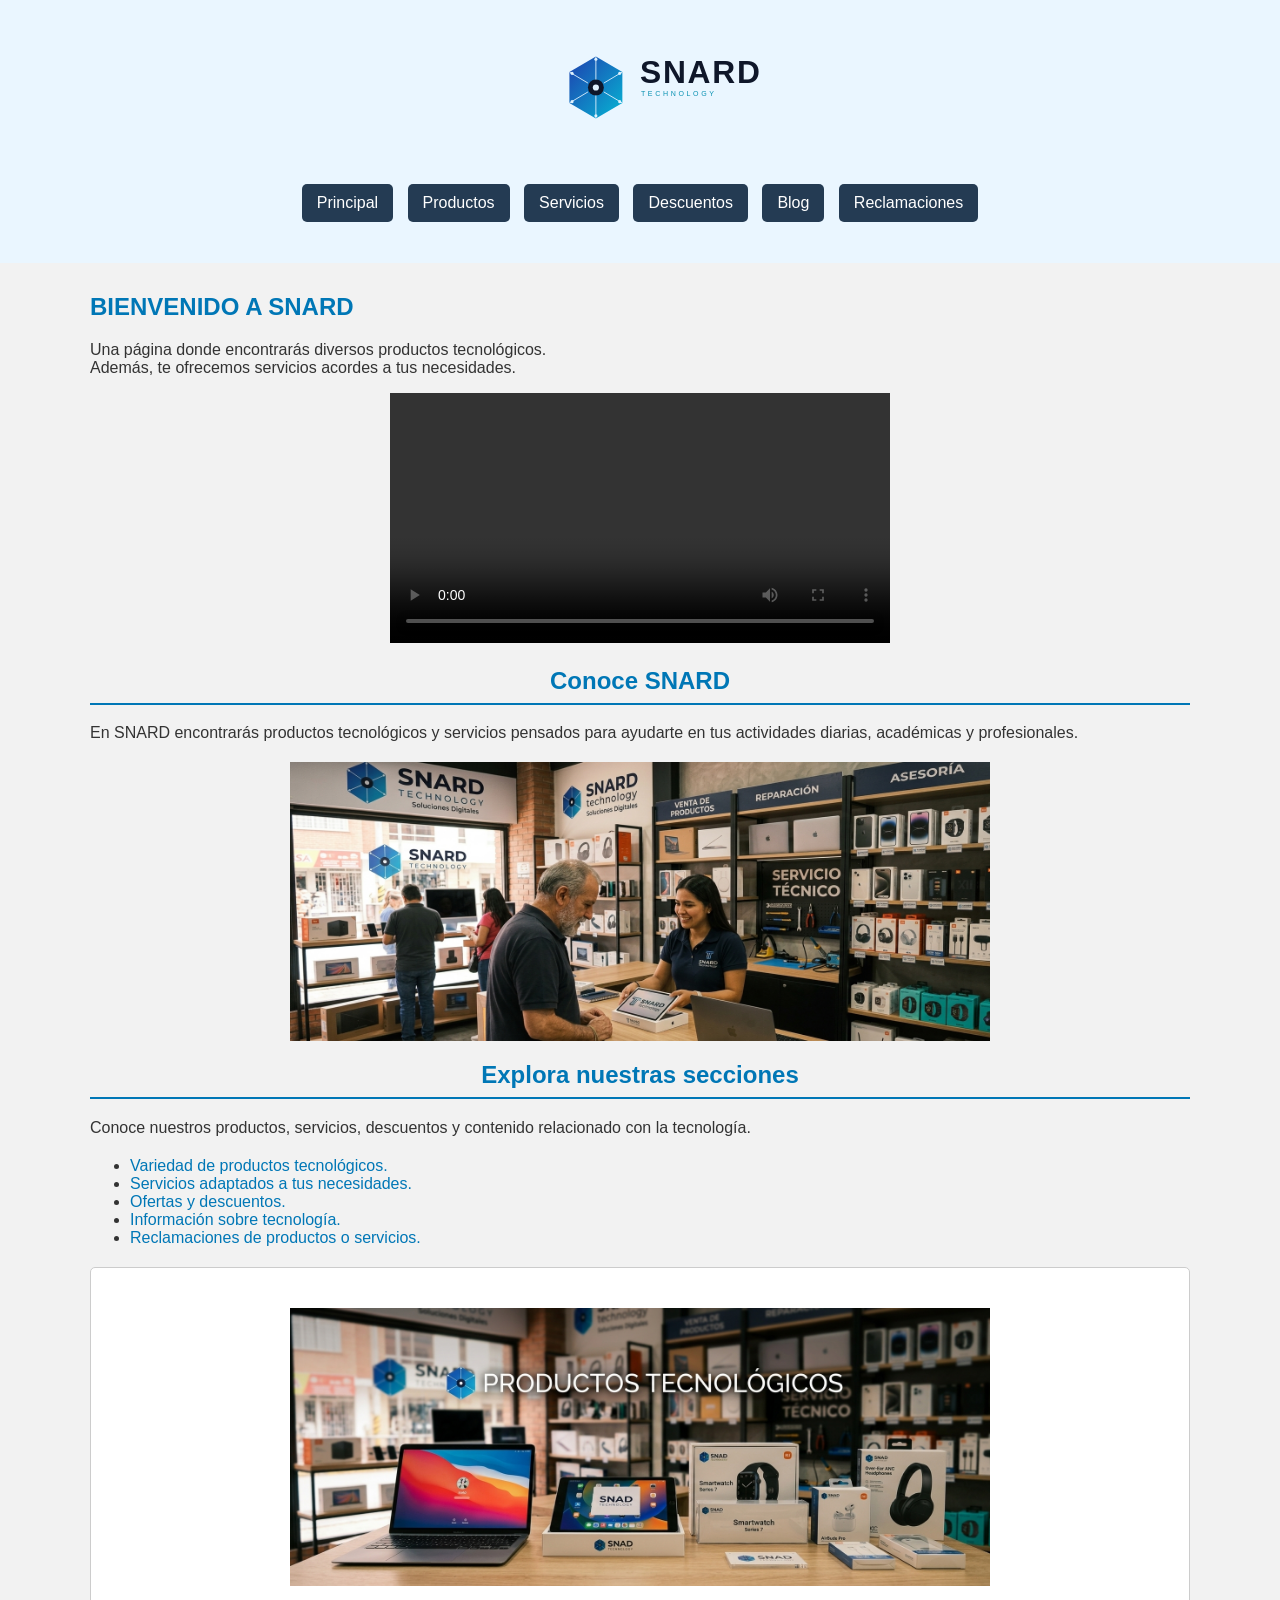
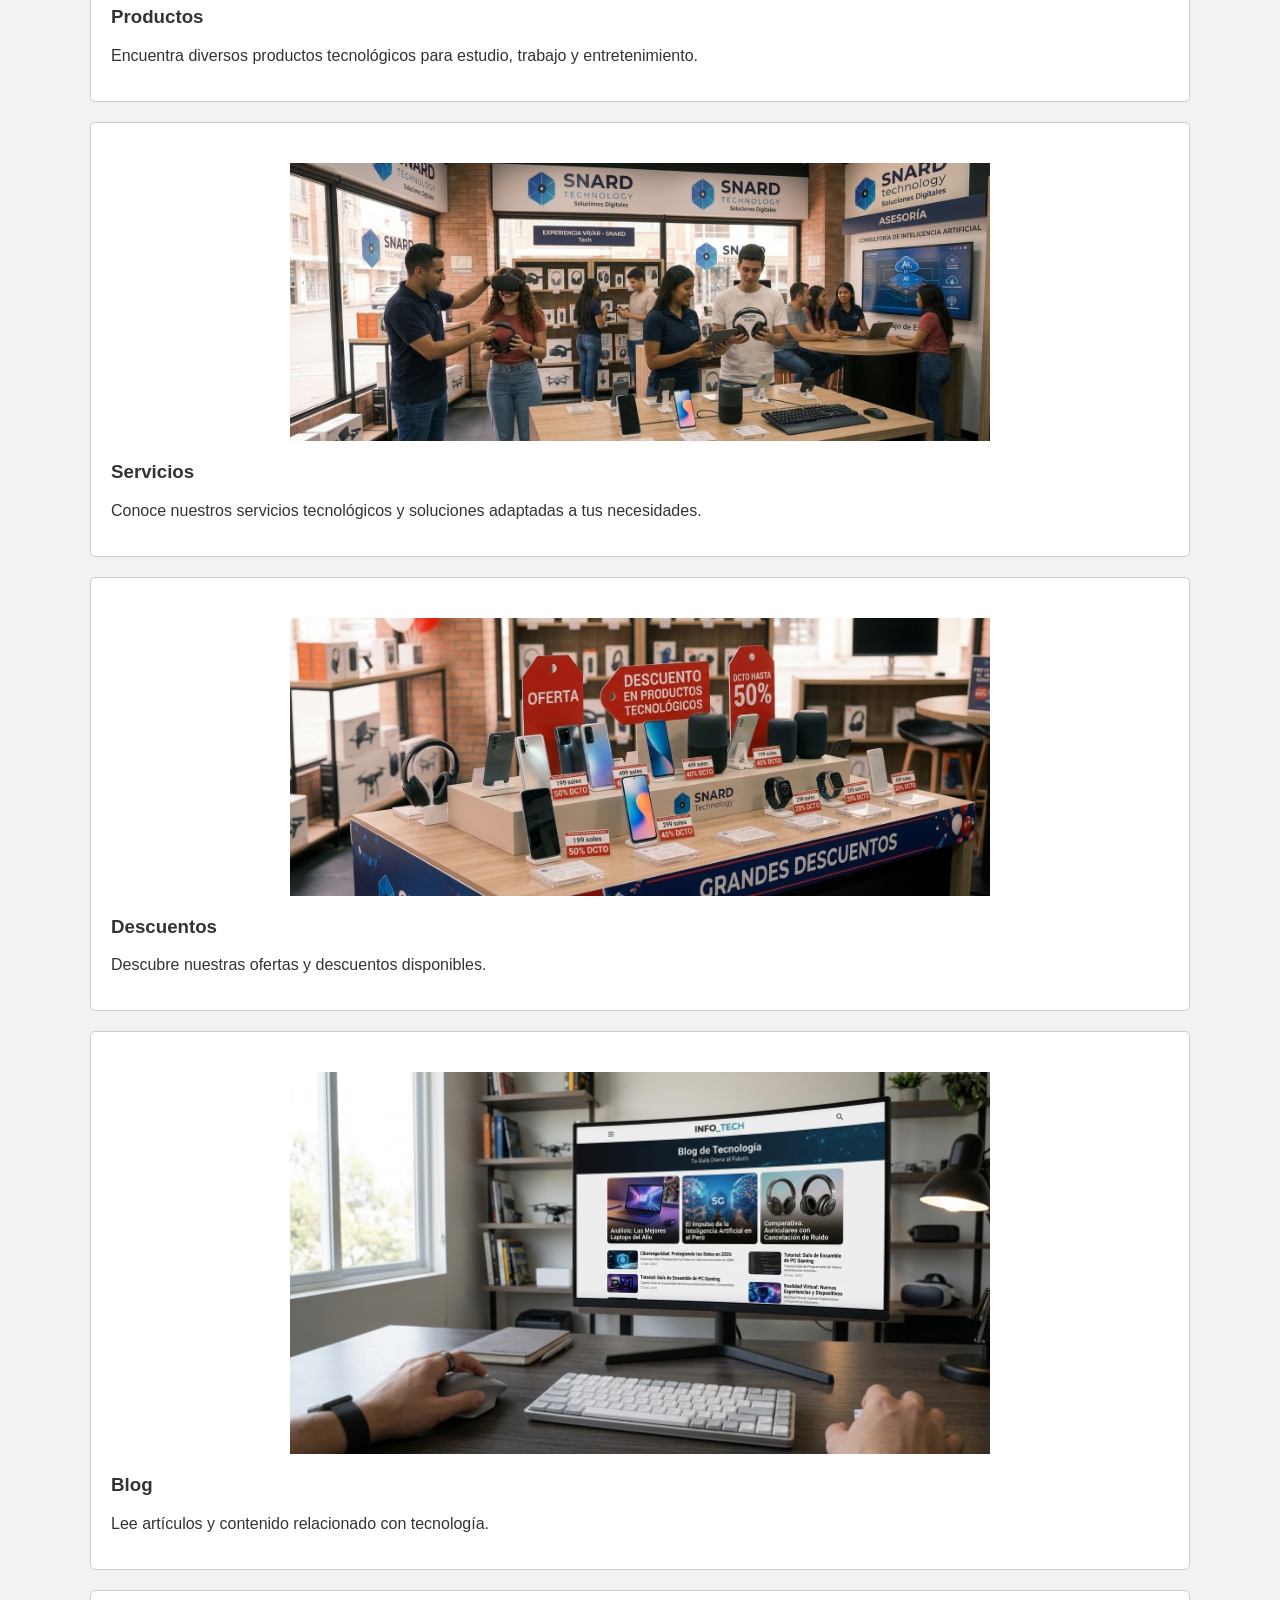
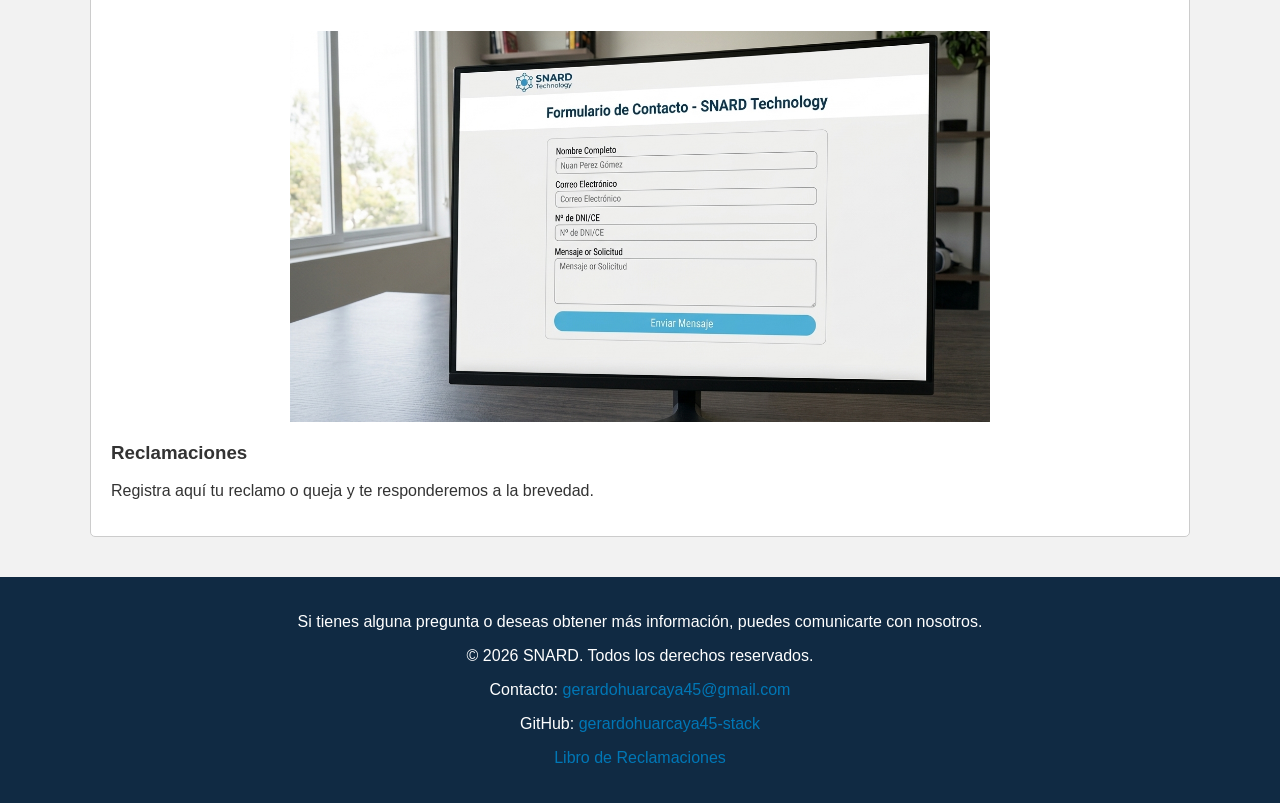
<file: index.html>
<!DOCTYPE html>
<html lang="es-PE">

<head>
    <meta charset="UTF-8">
    <meta name="viewport" content="width=device-width, initial-scale=1.0">
    <title>SNARD</title>
    <link rel="stylesheet" href="style.css">

</head>

<body>
    <header>
        <img src="imagenes/Pagina/Principal/snard_tech_logo.svg" alt="logo de la empresa">
        <nav>
            <ul class="navegation-menu">
                <li class="txt_list"><a href="index.html">Principal</a></li>
                <li class="txt_list"><a href="products.html">Productos</a></li>
                <li class="txt_list"><a href="services.html">Servicios</a></li>
                <li class="txt_list"><a href="discounts.html">Descuentos</a></li>
                <li class="txt_list"><a href="blog.html">Blog</a></li>
                <li class="txt_list"><a href="complaints.html">Reclamaciones</a></li>
            </ul>
        </nav>
    </header>

    <main>
        <section>
            <div>
                <h1 class="title">BIENVENIDO A SNARD</h1>
                <p>Una página donde encontrarás diversos productos tecnológicos.<br>
                    Además, te ofrecemos servicios acordes a tus necesidades.</p>
            </div>
            <div class="video">
                <video controls>
                    <source src="videos/2026-10-03 15-26-11.mp4" type="video/mp4">
                    Tu navegador no puede reproducir este video.
                </video>
            </div>
        </section>
        <section>
            <h2 class="subtitles">Conoce SNARD</h2>
            <p class="text">En SNARD encontrarás productos tecnológicos y servicios
                pensados para ayudarte en tus actividades diarias,
                académicas y profesionales.</p>
            <img src="imagenes/Pagina/Principal/Gemini_Generated_Image_2hjqm2hjqm2hjqm2.jpg"
                alt="Trabajadora atendiendo a cliente">
        </section>

        <section>
            <h2 class="subtitles">Explora nuestras secciones</h2>
            <p class="text">Conoce nuestros productos, servicios, descuentos y
                contenido relacionado con la tecnología.</p>
            <ul>
                <li><a href="#products">Variedad de productos tecnológicos.</a></li>
                <li><a href="#services">Servicios adaptados a tus necesidades.</a></li>
                <li><a href="#descuentos">Ofertas y descuentos.</a></li>
                <li><a href="#blog">Información sobre tecnología.</a></li>
                <li><a href="#complaints">Reclamaciones de productos o servicios.</a></li>
            </ul>

            <article id="products">
                <a href="products.html"><img src="imagenes/Pagina/Principal/Gemini_Generated_Image_69t3q769t3q769t3.jpg"
                        alt="Productos tecnológicos"></a>
                <h3>Productos</h3>
                <p>Encuentra diversos productos tecnológicos para
                    estudio, trabajo y entretenimiento.</p>
            </article>
            <article id="services">
                <a href="services.html"><img src="imagenes/Pagina/Principal/Gemini_Generated_Image_udhxqaudhxqaudhx.jpg"
                        alt="Servicios tecnológicos"></a>
                <h3>Servicios</h3>
                <p>Conoce nuestros servicios tecnológicos y soluciones adaptadas a tus necesidades.</p>
            </article>
            <article id="descuentos">
                <a href="discounts.html"><img
                        src="imagenes/Pagina/Principal/Gemini_Generated_Image_mamkw2mamkw2mamk.jpg"
                        alt="Descuentos en productos tecnológicos"></a>
                <h3>Descuentos</h3>
                <p>Descubre nuestras ofertas y descuentos disponibles.</p>
            </article>
            <article id="blog">
                <a href="blog.html"><img src="imagenes/Pagina/Principal/Gemini_Generated_Image_hlzprrhlzprrhlzp.jpg"
                        alt="Blog de tecnología"></a>
                <h3>Blog</h3>
                <p>Lee artículos y contenido relacionado con tecnología.</p>
            </article>
            <article id="complaints">
                <a href="complaints.html"><img
                        src="imagenes/Pagina/Principal/Gemini_Generated_Image_ektmq1ektmq1ektm.jpg"
                        alt="Libro de reclamaciones"></a>
                <h3>Reclamaciones</h3>
                <p>Registra aquí tu reclamo o queja y te responderemos a la brevedad.</p>
            </article>
        </section>
    </main>
    <footer>

        <p>Si tienes alguna pregunta o deseas obtener más
            información, puedes comunicarte con nosotros.</p>

        <p>© 2026 SNARD. Todos los derechos reservados.</p>
        <p>
            Contacto:
            <a href="mailto:gerardohuarcaya45@gmail.com">gerardohuarcaya45@gmail.com</a>
        </p>
        <p>GitHub:
            <a href="https://github.com/gerardohuarcaya45-stack" target="_blank">gerardohuarcaya45-stack</a>
        </p>
        <p>
            <a href="complaints.html">Libro de Reclamaciones</a>
        </p>
    </footer>
</body>

</html>
</file>
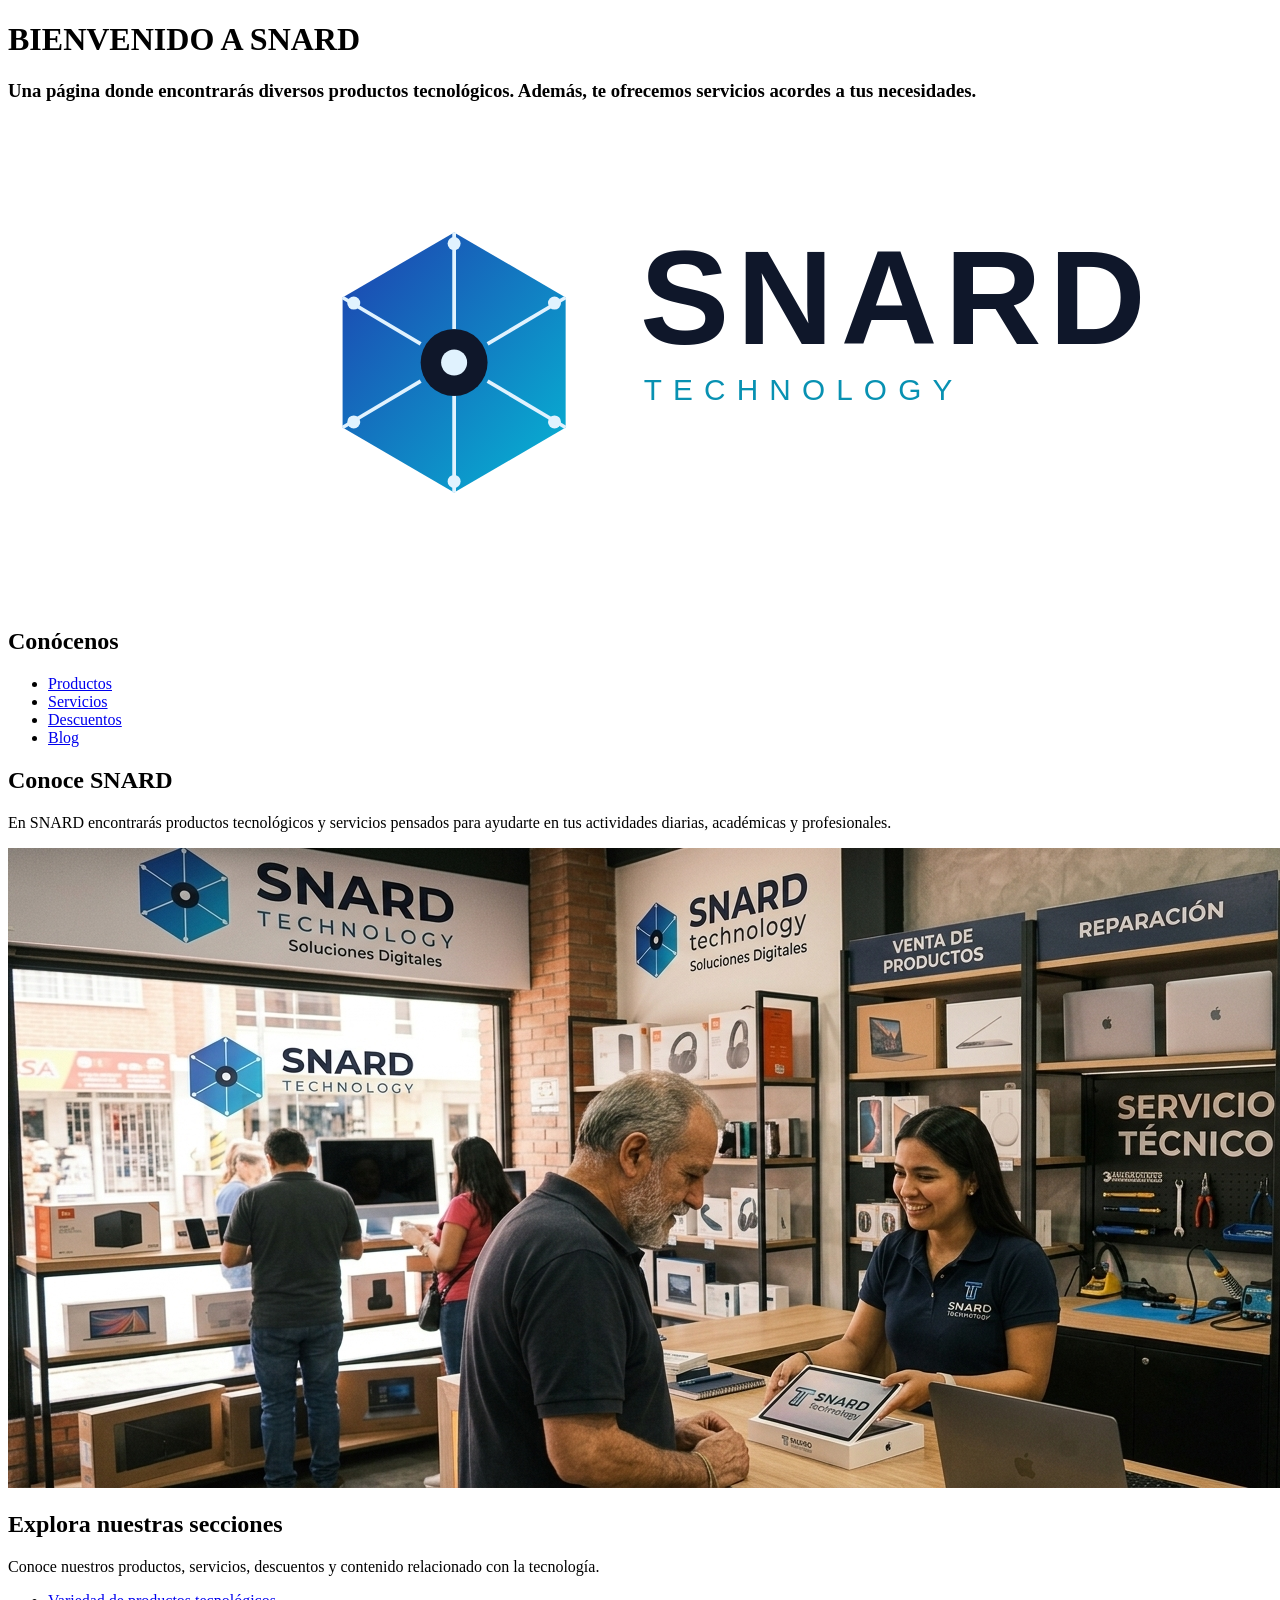
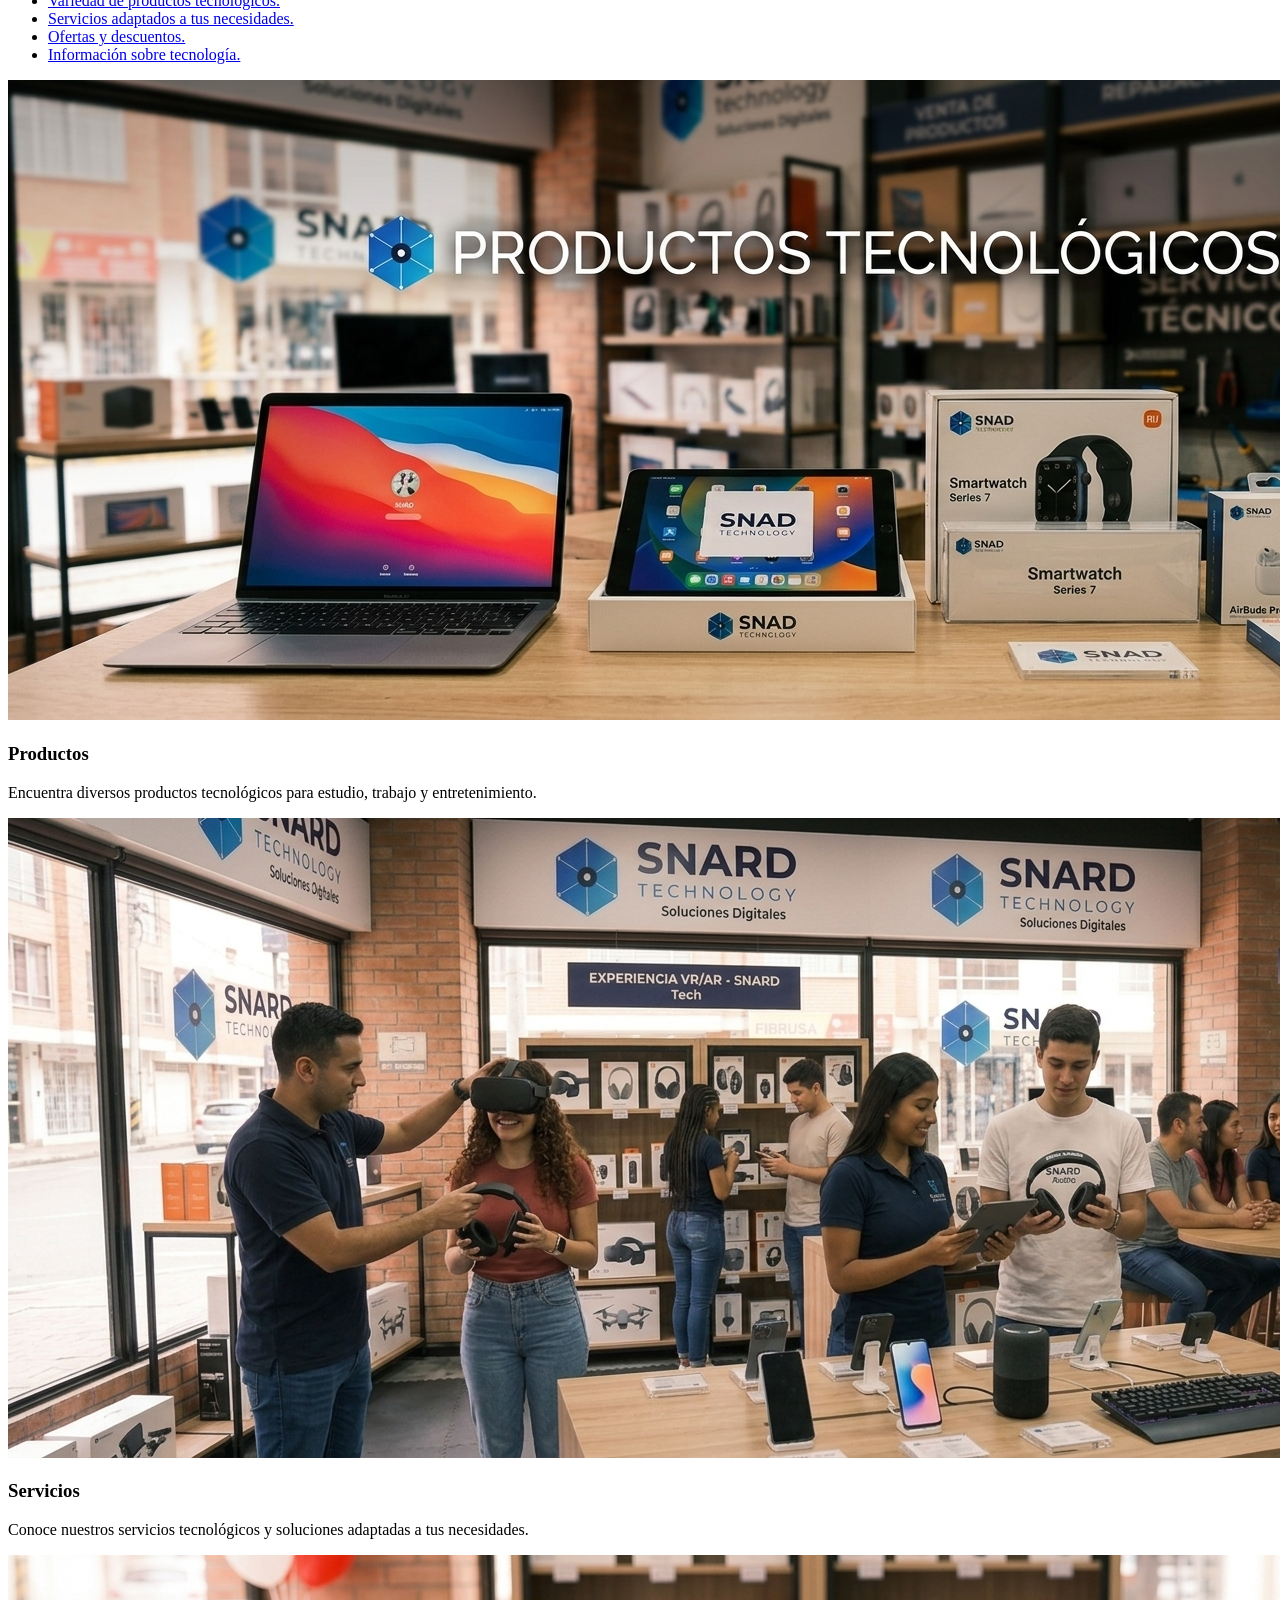
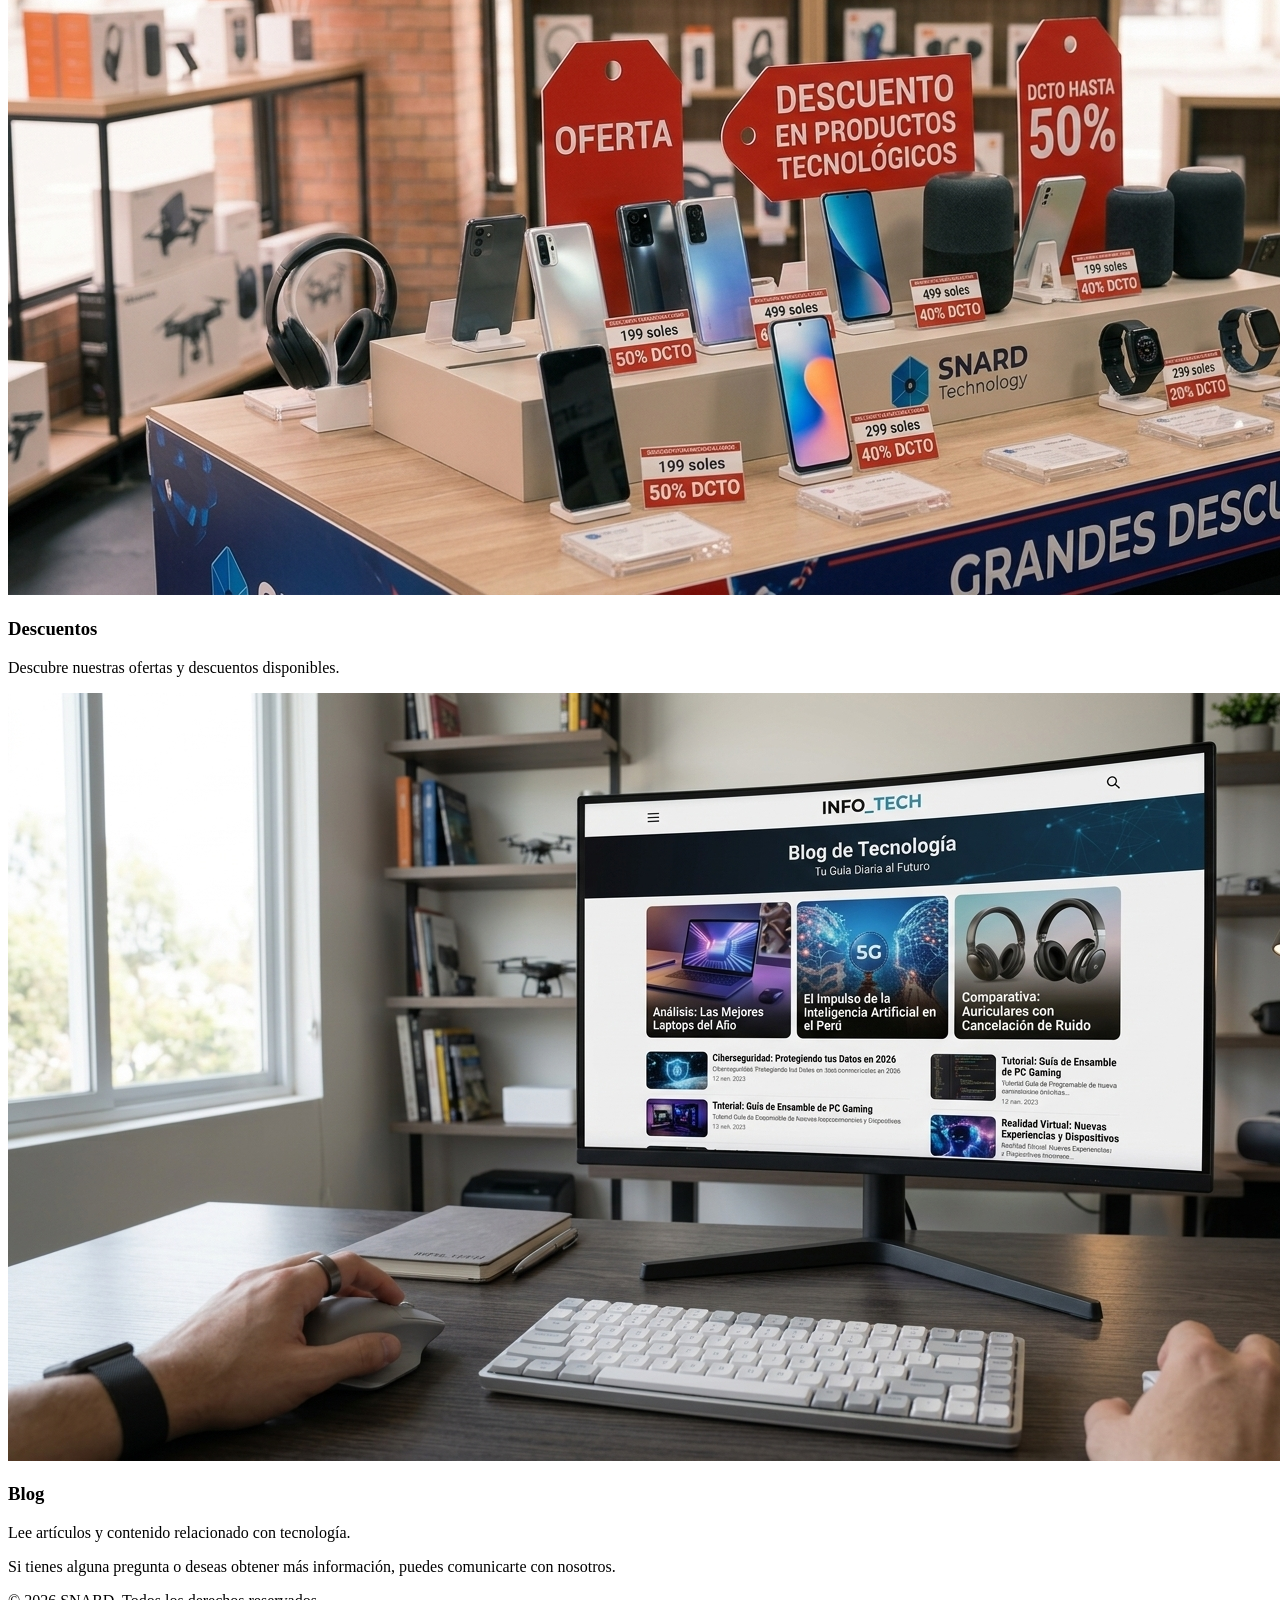
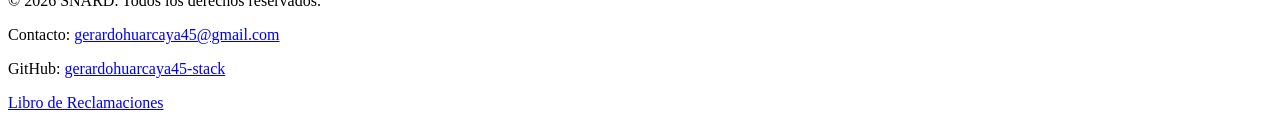
<file: SNARD (1)/index.html>
<!DOCTYPE html>
<html lang="es-PE">
<head>
    <meta charset="UTF-8">
    <meta  name="viewport"  content="width=device-width, initial-scale=1.0">
    <title>Principal  -  SNARD</title>
    
</head>
<body>
    <header>
        <h1 class="titulo_principal">BIENVENIDO A SNARD</h1>
        <h3 class="texto_g">Una página donde encontrarás diversos productos tecnológicos.
Además, te ofrecemos servicios acordes a tus necesidades.</h3>
        <img src="imagenes/Pagina/Principal/snard_tech_logo.svg" alt="logo de la empresa">
    </header>
    
    <nav>
        <h2 class="subtitulos">Conócenos</h2>
        <ul>
            <li class="txt_lista"><a href="productos.html" target="_blank">Productos</a></li>
            <li class="txt_lista"><a href="servicios.html" target="_blank">Servicios</a></li>
            <li class="txt_lista"><a href="descuentos.html" target="_blank">Descuentos</a></li>
            <li class="txt_lista"><a href="blog.html" target="_blank">Blog</a></li>
        </ul>
    </nav>

    <main>
        <section>
            <h2 class="subtitulos">Conoce SNARD</h2>
            <p class="texto">En SNARD encontrarás productos tecnológicos y servicios
                pensados para ayudarte en tus actividades diarias,
                académicas y profesionales.</p>
            <img src="imagenes/Pagina/Principal/Gemini_Generated_Image_2hjqm2hjqm2hjqm2.jpg" alt="Trabajadora atendiendo a cliente">
        </section>
        
        <section>
            <h2 class="subtitulos">Explora nuestras secciones</h2>
            <p class="texto">Conoce nuestros productos, servicios, descuentos y
                contenido relacionado con la tecnología.</p>
            <ul>
                <li><a href="#productos">Variedad de productos tecnológicos.</a></li>
                <li><a href="#servicios">Servicios adaptados a tus necesidades.</a></li>
                <li><a href="#descuentos">Ofertas y descuentos.</a></li>
                <li><a href="#blog">Información sobre tecnología.</a></li>    </ul>

            <article id="productos">
                <a href="productos.html"><img src="imagenes/Pagina/Principal/Gemini_Generated_Image_69t3q769t3q769t3.jpg" alt="Productos tecnológicos"></a>
                <h3 class="texto_g">Productos</h3>
                <p class="texto">Encuentra diversos productos tecnológicos para
            estudio, trabajo y entretenimiento.</p>
            </article>  
            
            <article id="servicios">
                <a href="servicios.html"><img src="imagenes/Pagina/Principal/Gemini_Generated_Image_udhxqaudhxqaudhx.jpg" alt="Servicios tecnológicos"></a>
                <h3 class="texto_g">Servicios</h3>
                <p class="texto">Conoce nuestros servicios tecnológicos y soluciones adaptadas a tus necesidades.</p>
            </article>
            <article id="descuentos">
                <a href="descuentos.html"><img src="imagenes/Pagina/Principal/Gemini_Generated_Image_mamkw2mamkw2mamk.jpg" alt="Descuentos en productos tecnológicos"></a>
                <h3 class="texto_g">Descuentos</h3>
                <p class="texto">Descubre nuestras ofertas y descuentos disponibles.</p>
            </article>

            <article id="blog">
                <a href="blog.html"><img src="imagenes/Pagina/Principal/Gemini_Generated_Image_hlzprrhlzprrhlzp.jpg" alt="Blog de tecnología"></a>
                <h3 class="texto_g">Blog</h3>
                <p class="texto">Lee artículos y contenido relacionado con tecnología.</p>
            </article>
        </section>
    </main>

    
    <footer>

        <p class="texto">Si tienes alguna pregunta o deseas obtener más
                información, puedes comunicarte con nosotros.</p>
        
        <p>© 2026 SNARD. Todos los derechos reservados.</p>
        <p>
            Contacto:
            <a href="mailto:gerardohuarcaya45@gmail.com">gerardohuarcaya45@gmail.com</a>
        </p>
        <p>GitHub:
            <a href="https://github.com/gerardohuarcaya45-stack" target="_blank">gerardohuarcaya45-stack</a>
        </p>
        <p>
            <a href="reclamaciones.html">Libro de Reclamaciones</a>
        </p>
    </footer>
</body>

</html>
</file>
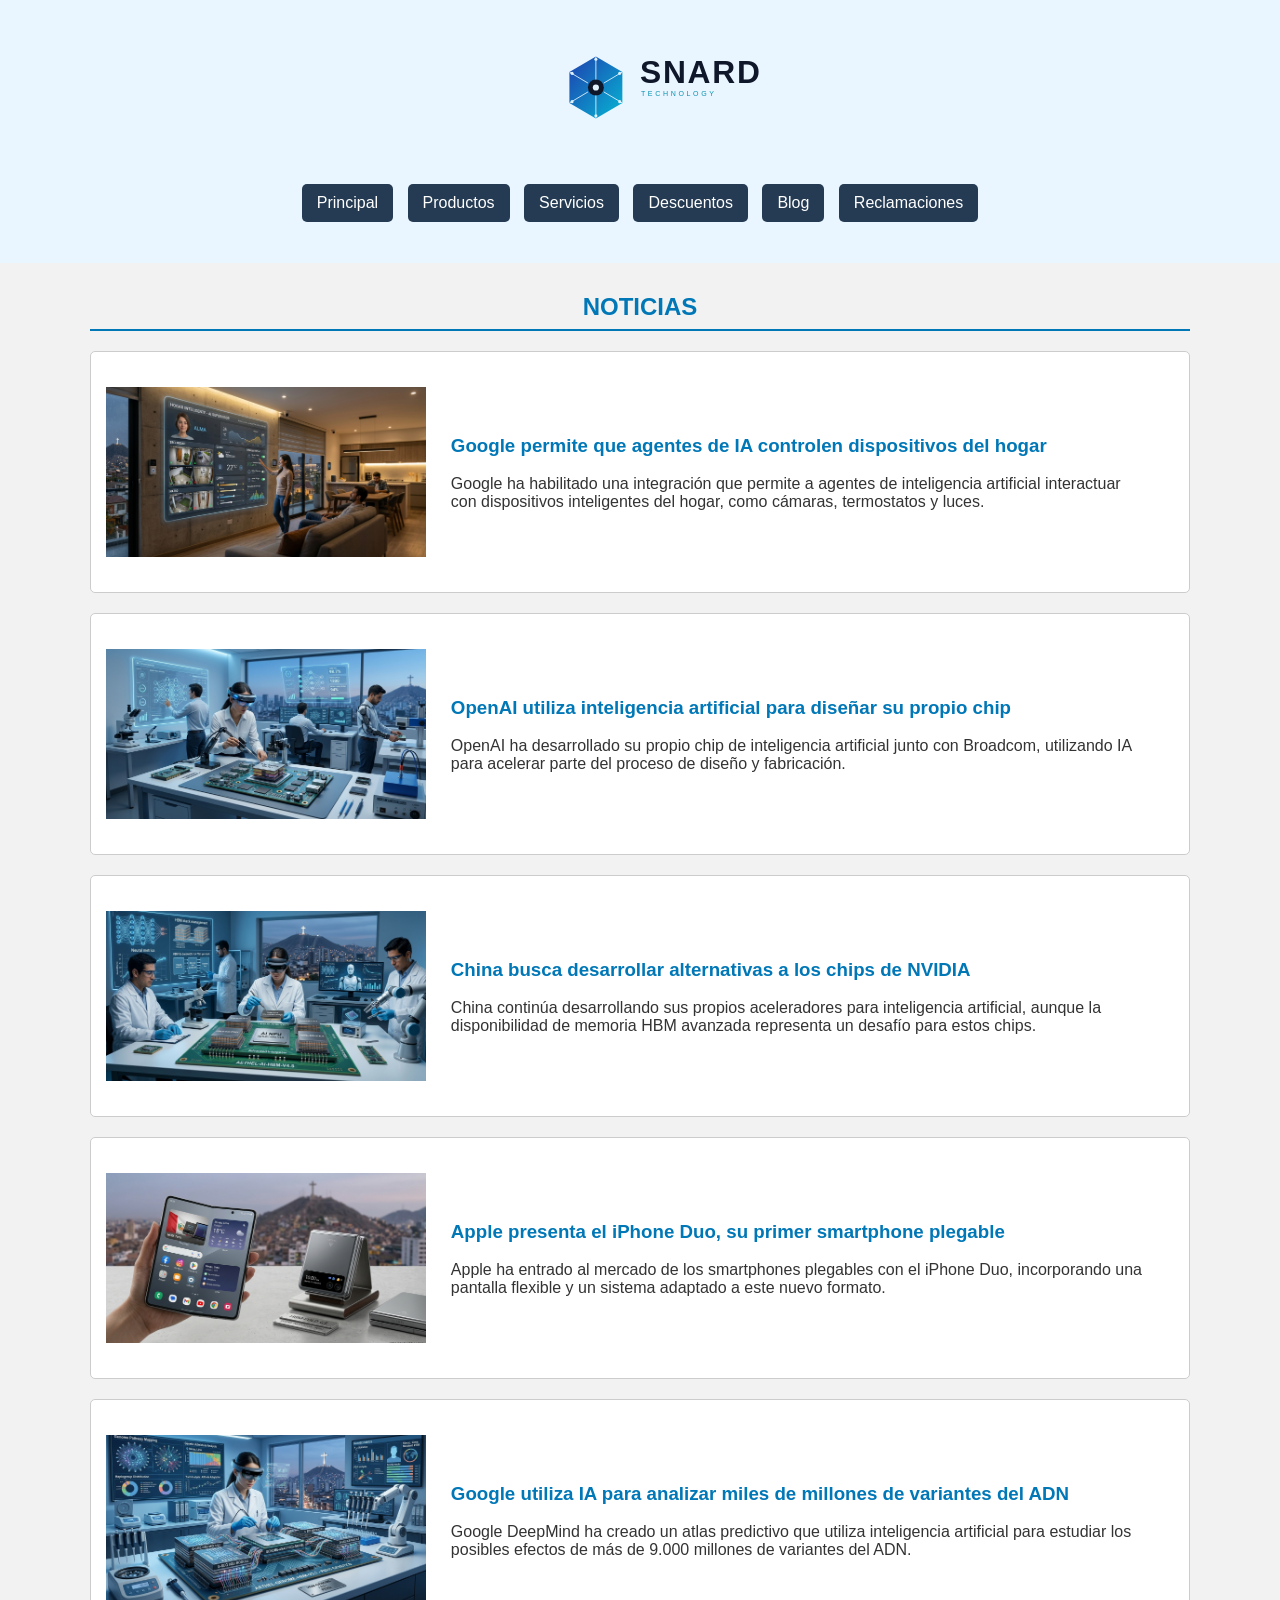
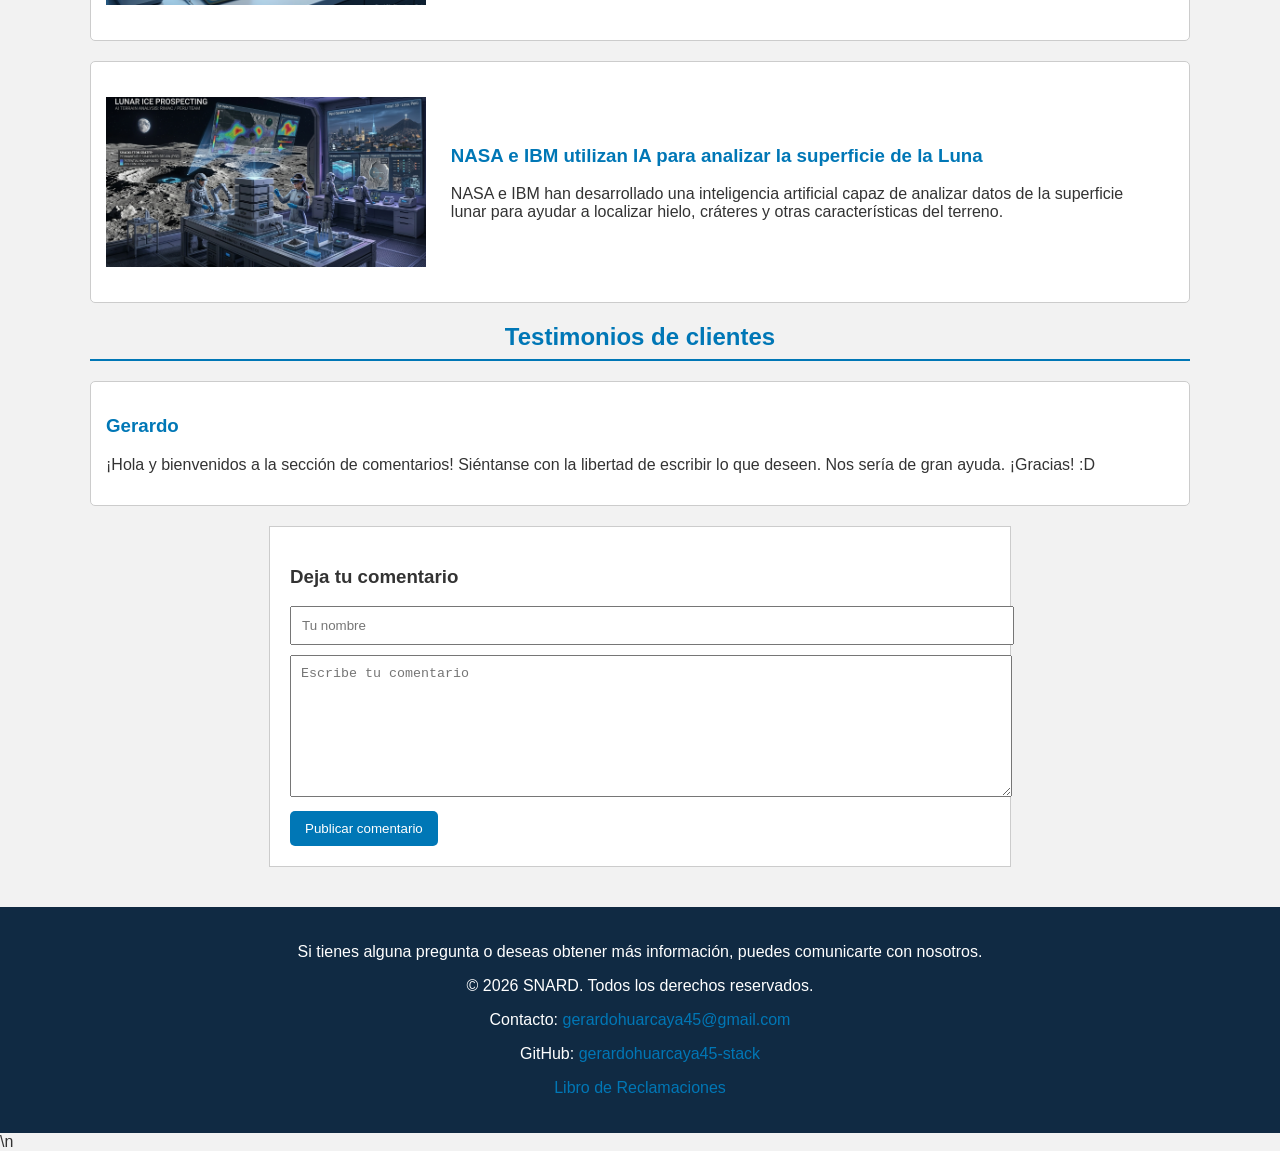
<file: blog.html>
<!DOCTYPE html>
<html lang="es-PE">
<head>
    <meta charset="UTF-8">
    <meta  name="viewport"  content="width=device-width, initial-scale=1.0">
    <title>Blog  -  SNARD</title>
    <link rel="stylesheet" href="style.css">
</head>
<body>
    <header>
        <img src="imagenes/Pagina/Principal/snard_tech_logo.svg" alt="logo de la empresa">
        <nav> 
            <ul class="navegation-menu">
                <li class="txt_list"><a href="index.html">Principal</a></li>
                <li class="txt_list"><a href="products.html" >Productos</a></li>
                <li class="txt_list"><a href="services.html" >Servicios</a></li>
                <li class="txt_list"><a href="discounts.html">Descuentos</a></li>
                <li class="txt_list"><a href="blog.html">Blog</a></li>
                <li class="txt_list"><a href="complaints.html">Reclamaciones</a></li>
            </ul>
        </nav>
    </header>
    <main>
        <section>
            <h2 class="subtitles">NOTICIAS</h2>
            <article class="news">
                <a href="https://www.xataka.com/robotica-e-ia/google-permite-a-cualquier-agente-ia-que-controle-tu-casa-asi-funciona-home-mcp/?utm_source=chatgpt.com" target="_blank">
                    <img class="image" alt="Casa inteligente controlada por inteligencia artificial" src="imagenes/Pagina/blog/Gemini_Generated_Image_7r0tvl7r0tvl7r0t.jpg">
                </a>
                <div class="content_news">
                    <h3>Google permite que agentes de IA controlen dispositivos del hogar</h3>
                    <p>Google ha habilitado una integración que permite a agentes de inteligencia artificial interactuar con dispositivos inteligentes del hogar, como cámaras, termostatos y luces.</p>
                </div>
            </article>
            <article class="news">
                <a href="https://www.xataka.com/componentes/disenar-chip-ia-suele-llevar-anos-openai-encontro-atajo-bastante-obvio-usar-su-propia-ia-para-hacerlo?utm_source=chatgpt.com" target="_blank">
                    <img class="image" alt="Chip avanzado diseñado para inteligencia artificial" src="imagenes/Pagina/blog/Gemini_Generated_Image_r0ummjr0ummjr0um.jpg">
                </a>
                <div class="content_news">
                    <h3>OpenAI utiliza inteligencia artificial para diseñar su propio chip</h3>
                    <p>OpenAI ha desarrollado su propio chip de inteligencia artificial junto con Broadcom, utilizando IA para acelerar parte del proceso de diseño y fabricación.</p>
                </div>
            </article>
            <article class="news">
                <a href="https://www.xataka.com/robotica-e-ia/china-quiere-sustituir-chips-nvidia-alternativas-propias-memoria-hbm-acaba-ponerle-problema-delante?utm_source=chatgpt.com" target="_blank">
                    <img class="image" alt="Desarrollo de chips y memoria para inteligencia artificial" src="imagenes/Pagina/blog/Gemini_Generated_Image_9guuen9guuen9guu.jpg">
                </a>
                <div class="content_news">
                    <h3>China busca desarrollar alternativas a los chips de NVIDIA</h3>
                    <p>China continúa desarrollando sus propios aceleradores para inteligencia artificial, aunque la disponibilidad de memoria HBM avanzada representa un desafío para estos chips.</p>
                </div>
            </article>
            <article class="news">
                <a href="https://www.xataka.com/moviles/iphone-duo-movil-plegable-baza-ningun-otro-tiene-software?utm_source=chatgpt.com" target="_blank">
                    <img class="image" alt="Smartphone plegable con pantalla flexible" src="imagenes/Pagina/blog/Gemini_Generated_Image_57sz7x57sz7x57sz.jpg">
                </a>
                <div class="content_news">
                    <h3>Apple presenta el iPhone Duo, su primer smartphone plegable</h3>
                    <p>Apple ha entrado al mercado de los smartphones plegables con el iPhone Duo, incorporando una pantalla flexible y un sistema adaptado a este nuevo formato.</p>
                </div>
            </article>
            <article class="news">
                <a href="https://www.xataka.com/investigacion/ia-google-acaba-dar-salto-genetica-ha-trazado-mapa-predictivo-9-000-millones-cambios-adn?utm_source=chatgpt.com" target="_blank">
                    <img class="image" alt="Inteligencia artificial analizando información genética" src="imagenes/Pagina/blog/Gemini_Generated_Image_6bfhqs6bfhqs6bfh.jpg">
                </a>
                <div class="content_news">
                    <h3>Google utiliza IA para analizar miles de millones de variantes del ADN</h3>
                    <p>Google DeepMind ha creado un atlas predictivo que utiliza inteligencia artificial para estudiar los posibles efectos de más de 9.000 millones de variantes del ADN.</p>
                </div>
            </article>
            <article class="news">
                <a href="https://www.xataka.com/espacio/nasa-quiere-entender-mejor-luna-antes-volver-alli-ha-creado-ibm-ia-para-encontrar-hielo-nuevos-crateres?utm_source=chatgpt.com" target="_blank">
                    <img class="image" alt="Inteligencia artificial analizando la superficie de la Luna" src="imagenes/Pagina/blog/Gemini_Generated_Image_lni98plni98plni9.jpg">
                </a>
                <div class="content_news">
                    <h3>NASA e IBM utilizan IA para analizar la superficie de la Luna</h3>
                    <p>NASA e IBM han desarrollado una inteligencia artificial capaz de analizar datos de la superficie lunar para ayudar a localizar hielo, cráteres y otras características del terreno.</p>
                </div>
            </article>
        </section>

        <section>
            <h2 class= "subtitles">Testimonios de clientes</h2> 
            
            <div class="list_comments">
                <article class="comments">
                    <h3>Gerardo</h3>
                    <p>
                       ¡Hola y bienvenidos a la sección de comentarios! Siéntanse con la libertad de escribir lo que deseen. Nos sería de gran ayuda. ¡Gracias! :D
                    </p>
                </article>
            </div> 
            <div class="new_comments">
                <h3>Deja tu comentario</h3>
                <input type="text" placeholder="Tu nombre">
                <textarea placeholder="Escribe tu comentario"></textarea>
                <button>Publicar comentario</button>
            </div>
        </section>
    </main>
    <footer>

        <p>Si tienes alguna pregunta o deseas obtener más
                información, puedes comunicarte con nosotros.</p>
        
        <p>© 2026 SNARD. Todos los derechos reservados.</p>
        <p>
            Contacto:
            <a href="mailto:gerardohuarcaya45@gmail.com">gerardohuarcaya45@gmail.com</a>
        </p>
        <p>GitHub:
            <a href="https://github.com/gerardohuarcaya45-stack" target="_blank">gerardohuarcaya45-stack</a>
        </p>
        <p>
            <a href="complaints.html">Libro de Reclamaciones</a>
        </p>
    </footer>
    <script src="script.js"></script>\n</body>

</html>
</file>
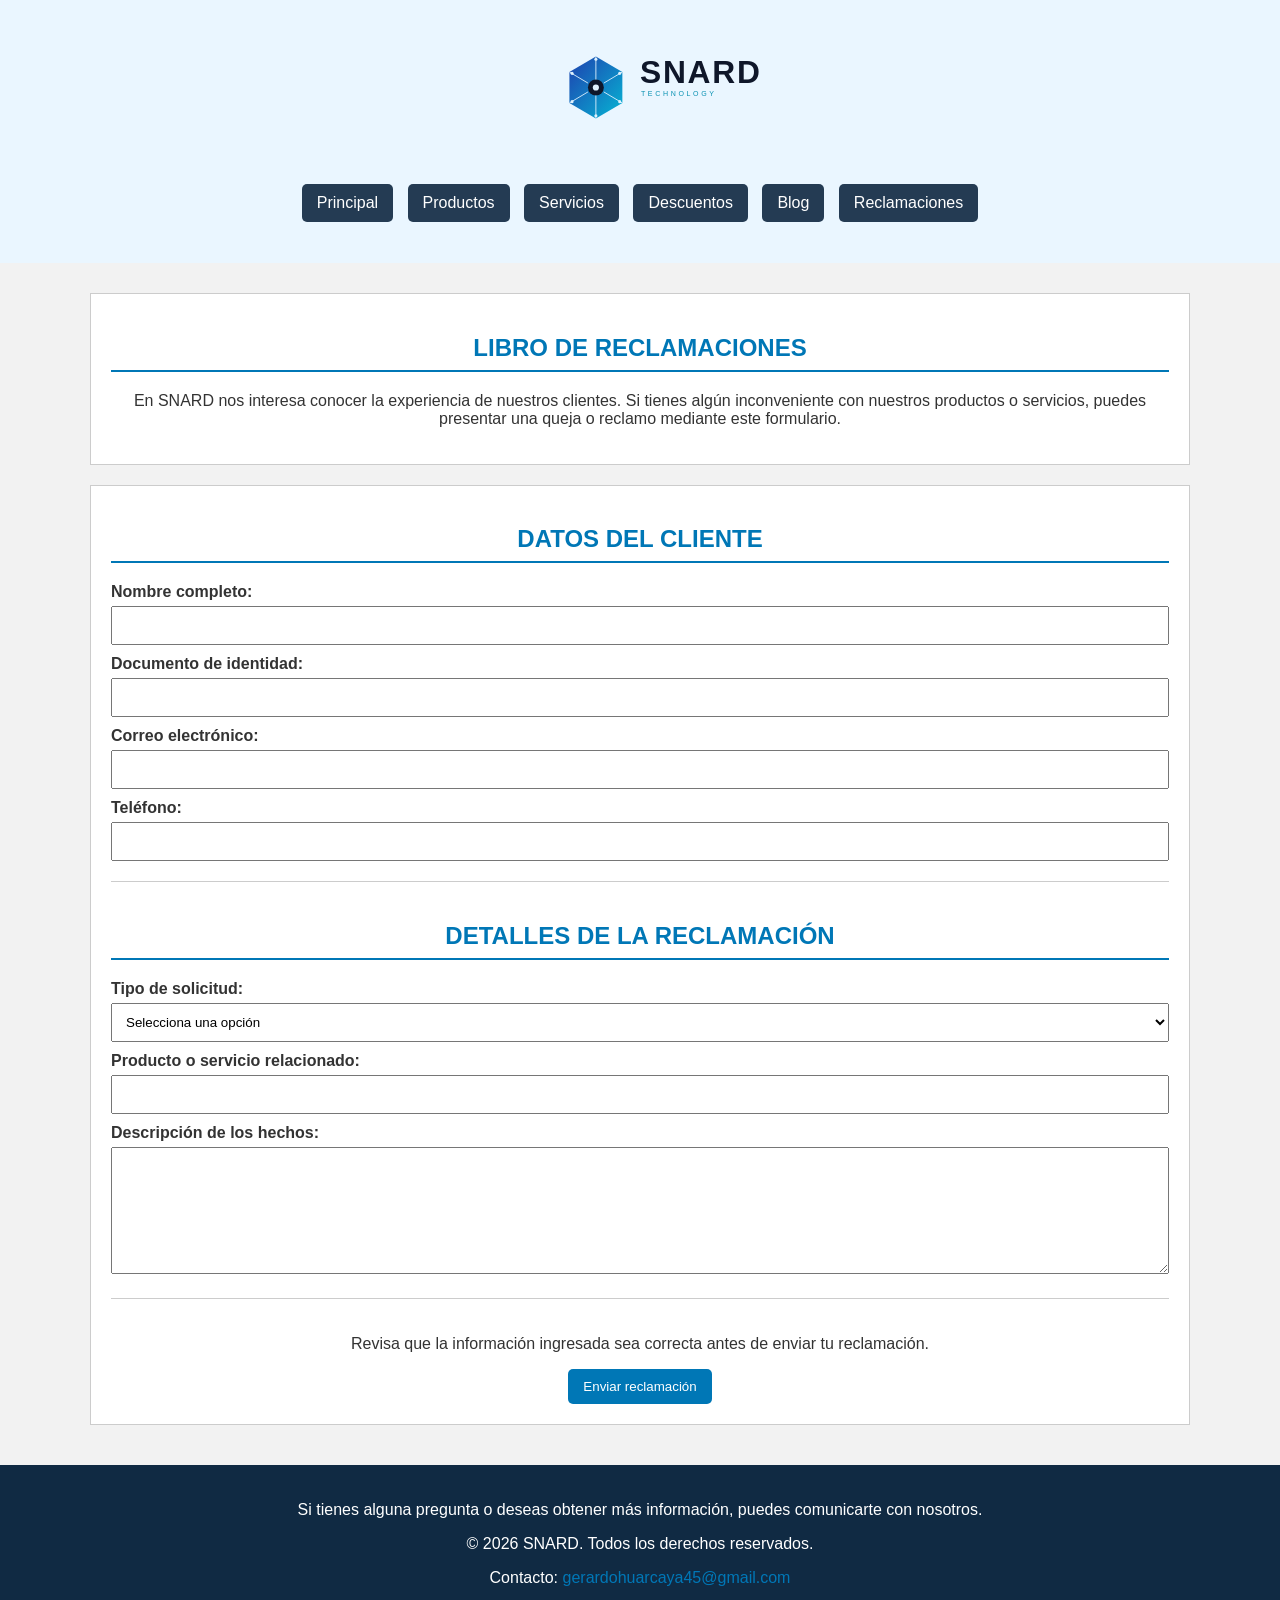
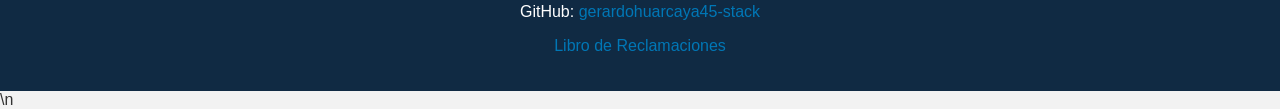
<file: complaints.html>
<!DOCTYPE html>
<html lang="es-PE">
<head>
    <meta charset="UTF-8">
    <meta name="viewport" content="width=device-width, initial-scale=1.0">
    <title>Reclamaciones - SNARD</title>
    <link rel="stylesheet" href="style.css">
</head>
<body>
    <header>
        <img src="imagenes/Pagina/Principal/snard_tech_logo.svg" alt="logo de la empresa">
        <nav>
            <ul class="navegation-menu">
                <li class="txt_list"><a href="index.html">Principal</a></li>
                <li class="txt_list"><a href="products.html">Productos</a></li>
                <li class="txt_list"><a href="services.html">Servicios</a></li>
                <li class="txt_list"><a href="discounts.html">Descuentos</a></li>
                <li class="txt_list"><a href="blog.html">Blog</a></li>
                <li class="txt_list"><a href="complaints.html">Reclamaciones</a></li>
            </ul>
        </nav>
    </header>
    <main>
        <section class="complaints_information">
            <h2 class="subtitles">LIBRO DE RECLAMACIONES</h2>
            <p>
                En SNARD nos interesa conocer la experiencia de nuestros clientes.
                Si tienes algún inconveniente con nuestros productos o servicios,
                puedes presentar una queja o reclamo mediante este formulario.
            </p>
        </section>

        <section class="complaints_form">
            <h2 class="subtitles">DATOS DEL CLIENTE</h2>

            <form>
                <label for="name">Nombre completo:</label>
                <input type="text" id="name" name="name" required>

                <label for="document">Documento de identidad:</label>
                <input type="text" id="document" name="document" required>

                <label for="email">Correo electrónico:</label>
                <input type="email" id="email" name="email" required>

                <label for="phone">Teléfono:</label>
                <input type="tel" id="phone" name="phone">

                <section>
                    <h2 class="subtitles">DETALLES DE LA RECLAMACIÓN</h2>

                    <label for="type">Tipo de solicitud:</label>
                    <select id="type" name="type" required>
                        <option value="">Selecciona una opción</option>
                        <option value="reclamo">Reclamo</option>
                        <option value="queja">Queja</option>
                    </select>

                    <label for="product">Producto o servicio relacionado:</label>
                    <input type="text" id="product" name="product">

                    <label for="description">Descripción de los hechos:</label>
                    <textarea id="description" name="description" rows="7" required></textarea>
                </section>

                <section>
                    <p>
                        Revisa que la información ingresada sea correcta
                        antes de enviar tu reclamación.
                    </p>
                    <button type="submit">Enviar reclamación</button>
                </section>
            </form>
        </section>
    </main>

    <footer>
        <p>Si tienes alguna pregunta o deseas obtener más información, puedes comunicarte con nosotros.</p>
        <p>© 2026 SNARD. Todos los derechos reservados.</p>
        <p>
            Contacto:
            <a href="mailto:gerardohuarcaya45@gmail.com">gerardohuarcaya45@gmail.com</a>
        </p>
        <p>
            GitHub:
            <a href="https://github.com/gerardohuarcaya45-stack" target="_blank">gerardohuarcaya45-stack</a>
        </p>
        <p>
            <a href="complaints.html">Libro de Reclamaciones</a>
        </p>
    </footer>
    <script src="script.js"></script>\n</body>
</html>
</file>
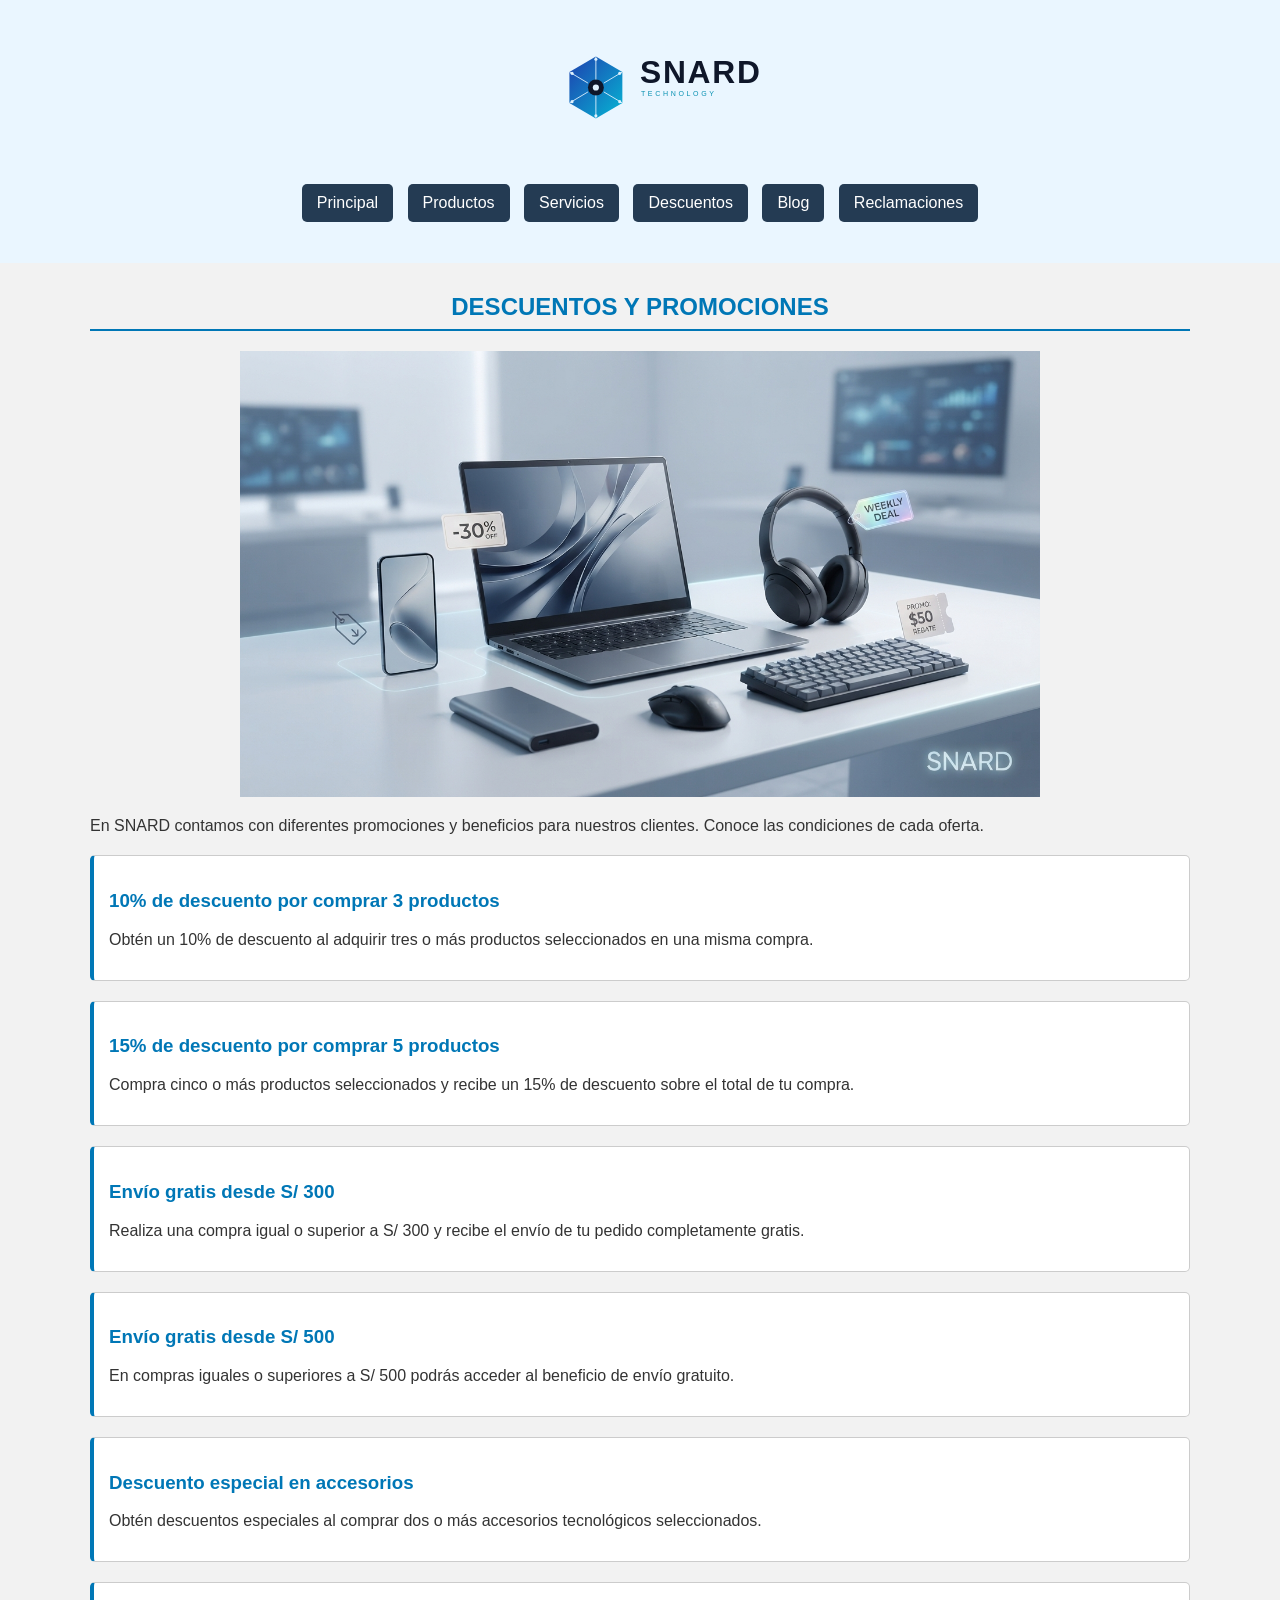
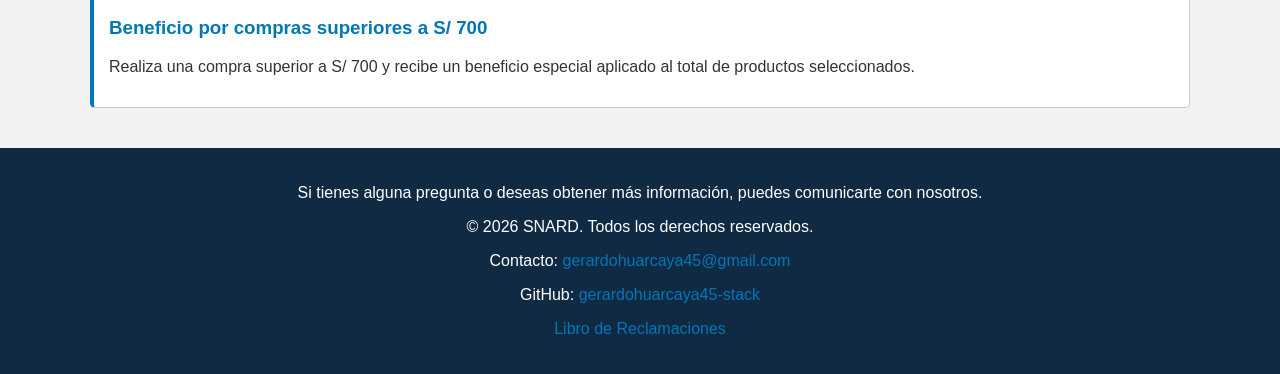
<file: discounts.html>
<!DOCTYPE html>
<html lang="es-PE">
<head>
    <meta charset="UTF-8">
    <meta  name="viewport"  content="width=device-width, initial-scale=1.0">
    <title>Descuentos  -  SNARD</title>
    <link rel="stylesheet" href="style.css">
</head>
<body>
    <header>
        <img src="imagenes/Pagina/Principal/snard_tech_logo.svg" alt="logo de la empresa">
        <nav> 
            <ul class="navegation-menu">
                <li class="txt_list"><a href="index.html">Principal</a></li>
                <li class="txt_list"><a href="products.html" >Productos</a></li>
                <li class="txt_list"><a href="services.html" >Servicios</a></li>
                <li class="txt_list"><a href="discounts.html">Descuentos</a></li>
                <li class="txt_list"><a href="blog.html">Blog</a></li>
                <li class="txt_list"><a href="complaints.html">Reclamaciones</a></li>
            </ul>
        </nav>
    </header>
    <main> 
        <section class="discounts"> 
            <h2 class="subtitles">DESCUENTOS Y PROMOCIONES</h2>
            <a href="products.html"><img src="imagenes/Pagina/descuentos/Gemini_Generated_Image_70bih470bih470bi.jpg" alt="Promociones y descuentos de productos tecnológicos"></a>
            <p> 
                En SNARD contamos con diferentes promociones y beneficios para nuestros clientes. Conoce las condiciones de cada oferta. 
            </p> 
            <article class="discount"> 
                <h3>10% de descuento por comprar 3 productos</h3> 
                <p> Obtén un 10% de descuento al adquirir tres o más productos seleccionados en una misma compra. </p>
            </article> 
            <article class="discount"> 
                <h3>15% de descuento por comprar 5 productos</h3> 
                <p> Compra cinco o más productos seleccionados y recibe un 15% de descuento sobre el total de tu compra. </p>
            </article> 
            <article class="discount"> 
                <h3>Envío gratis desde S/ 300</h3> 
                <p> Realiza una compra igual o superior a S/ 300 y recibe el envío de tu pedido completamente gratis. </p> 
            </article> 
            <article class="discount"> 
                <h3>Envío gratis desde S/ 500</h3> 
                <p> En compras iguales o superiores a S/ 500 podrás acceder al beneficio de envío gratuito. </p> 
            </article> 
            <article class="discount"> 
                <h3>Descuento especial en accesorios</h3> 
                <p> Obtén descuentos especiales al comprar dos o más accesorios tecnológicos seleccionados. </p> 
            </article> 
            <article class="discount"> 
                <h3>Beneficio por compras superiores a S/ 700</h3> 
                <p> Realiza una compra superior a S/ 700 y recibe un beneficio especial aplicado al total de productos seleccionados. </p> 
            </article> 
        </section> 
    </main>
    <footer>

        <p>Si tienes alguna pregunta o deseas obtener más
                información, puedes comunicarte con nosotros.</p>
        
        <p>© 2026 SNARD. Todos los derechos reservados.</p>
        <p>
            Contacto:
            <a href="mailto:gerardohuarcaya45@gmail.com">gerardohuarcaya45@gmail.com</a>
        </p>
        <p>GitHub:
            <a href="https://github.com/gerardohuarcaya45-stack" target="_blank">gerardohuarcaya45-stack</a>
        </p>
        <p>
            <a href="complaints.html">Libro de Reclamaciones</a>
        </p>
    </footer>
</body>

</html>
</file>
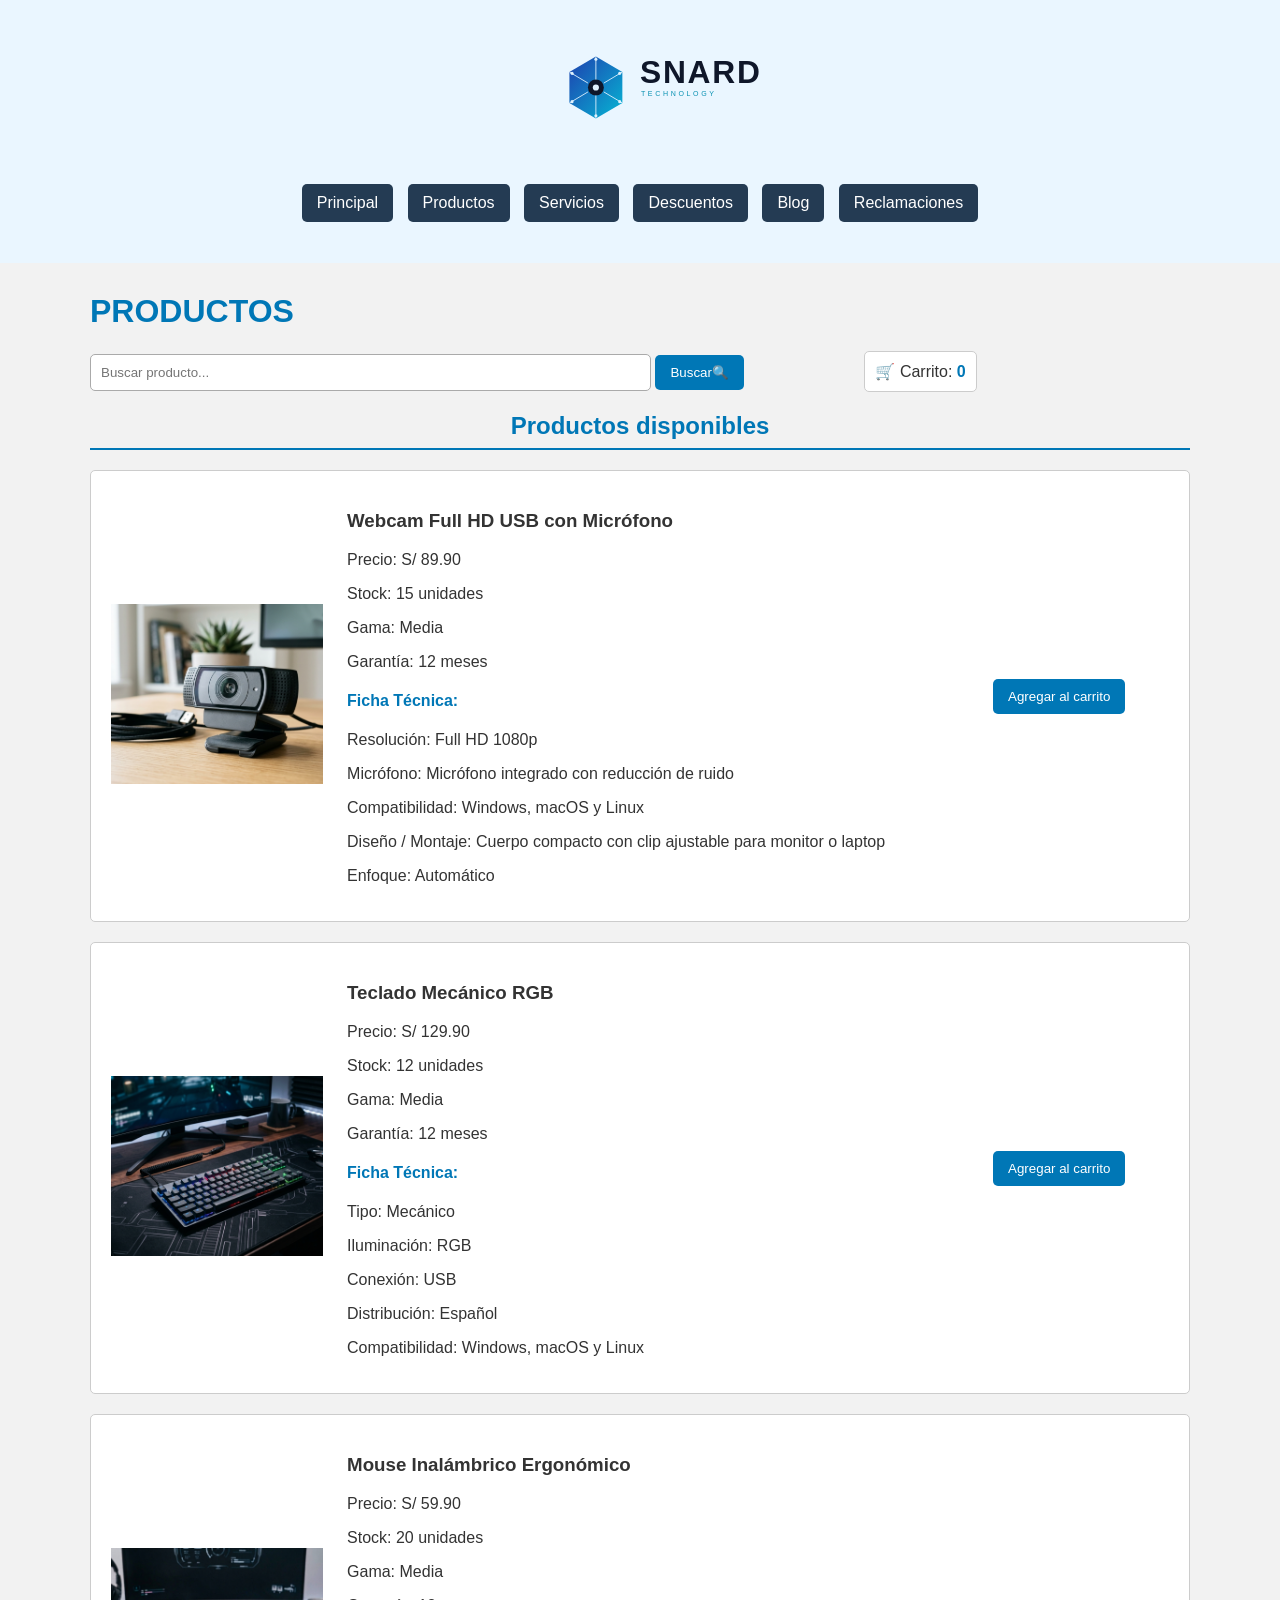
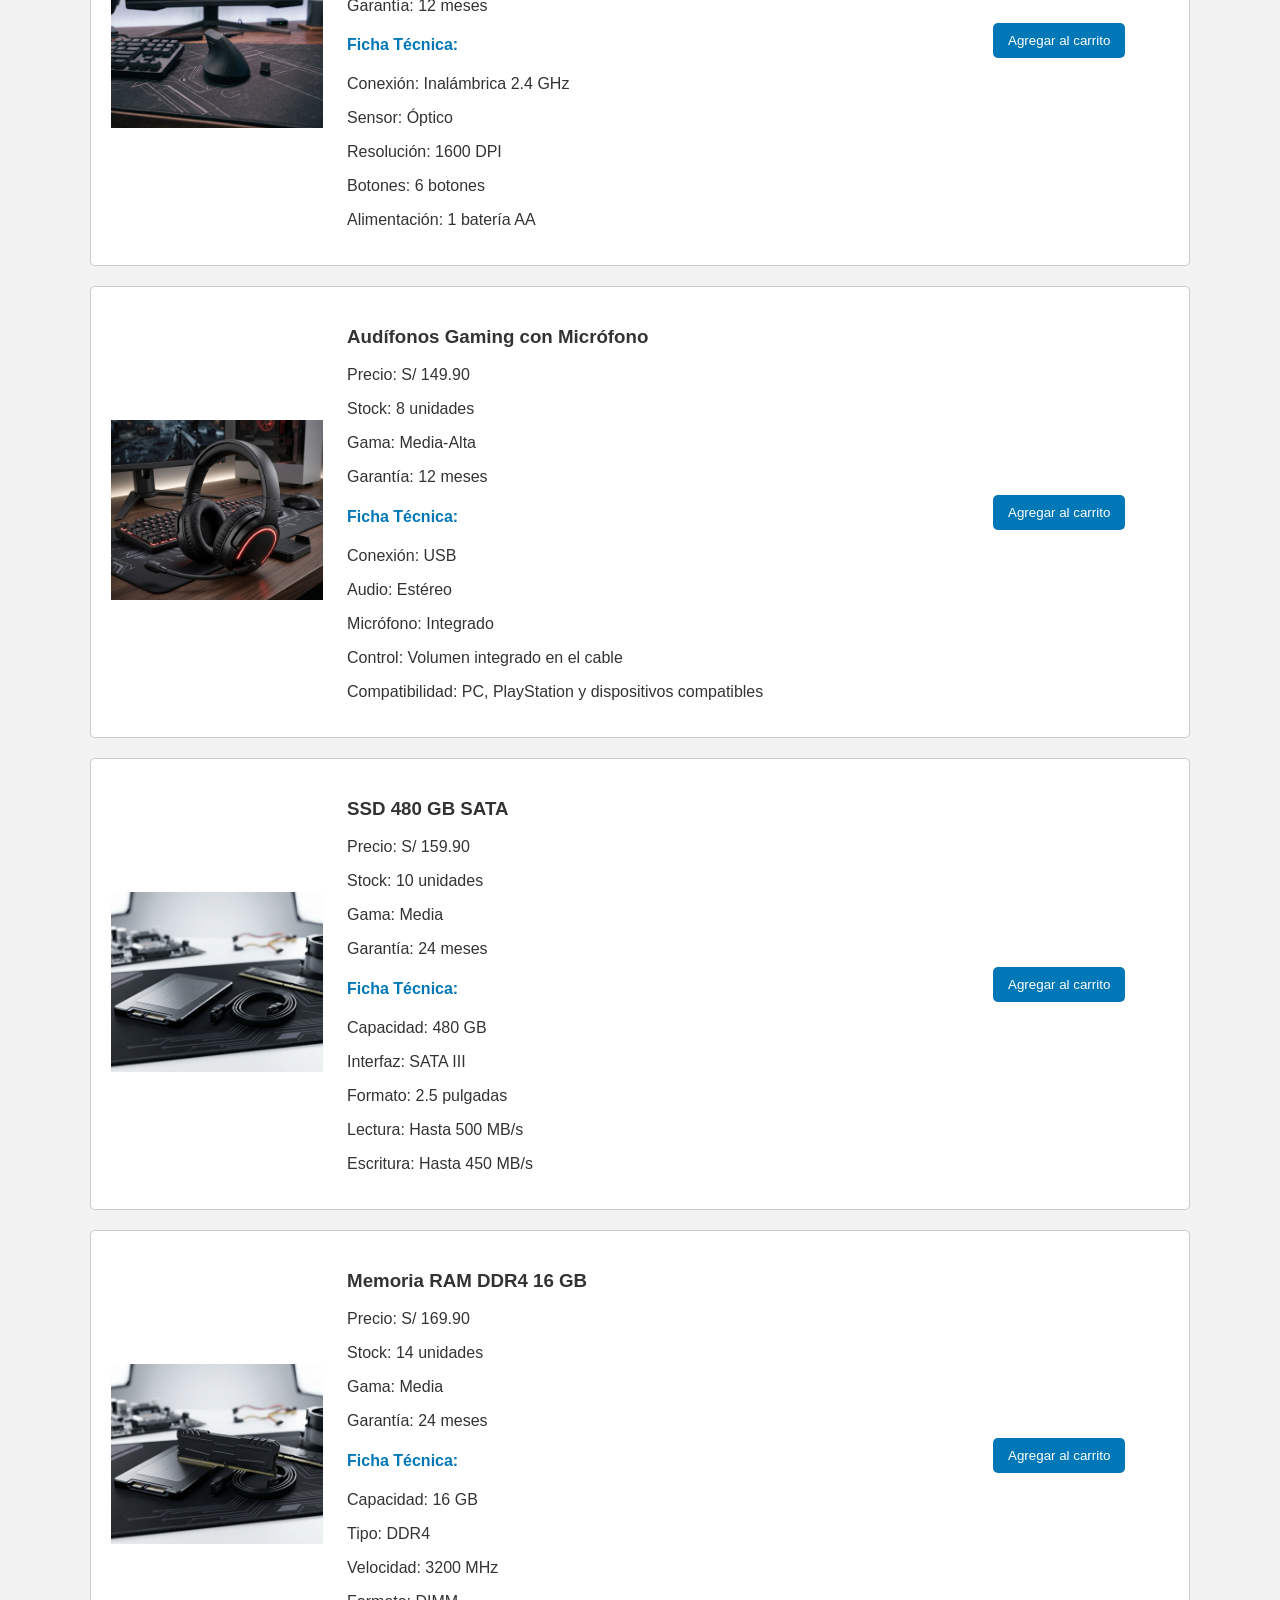
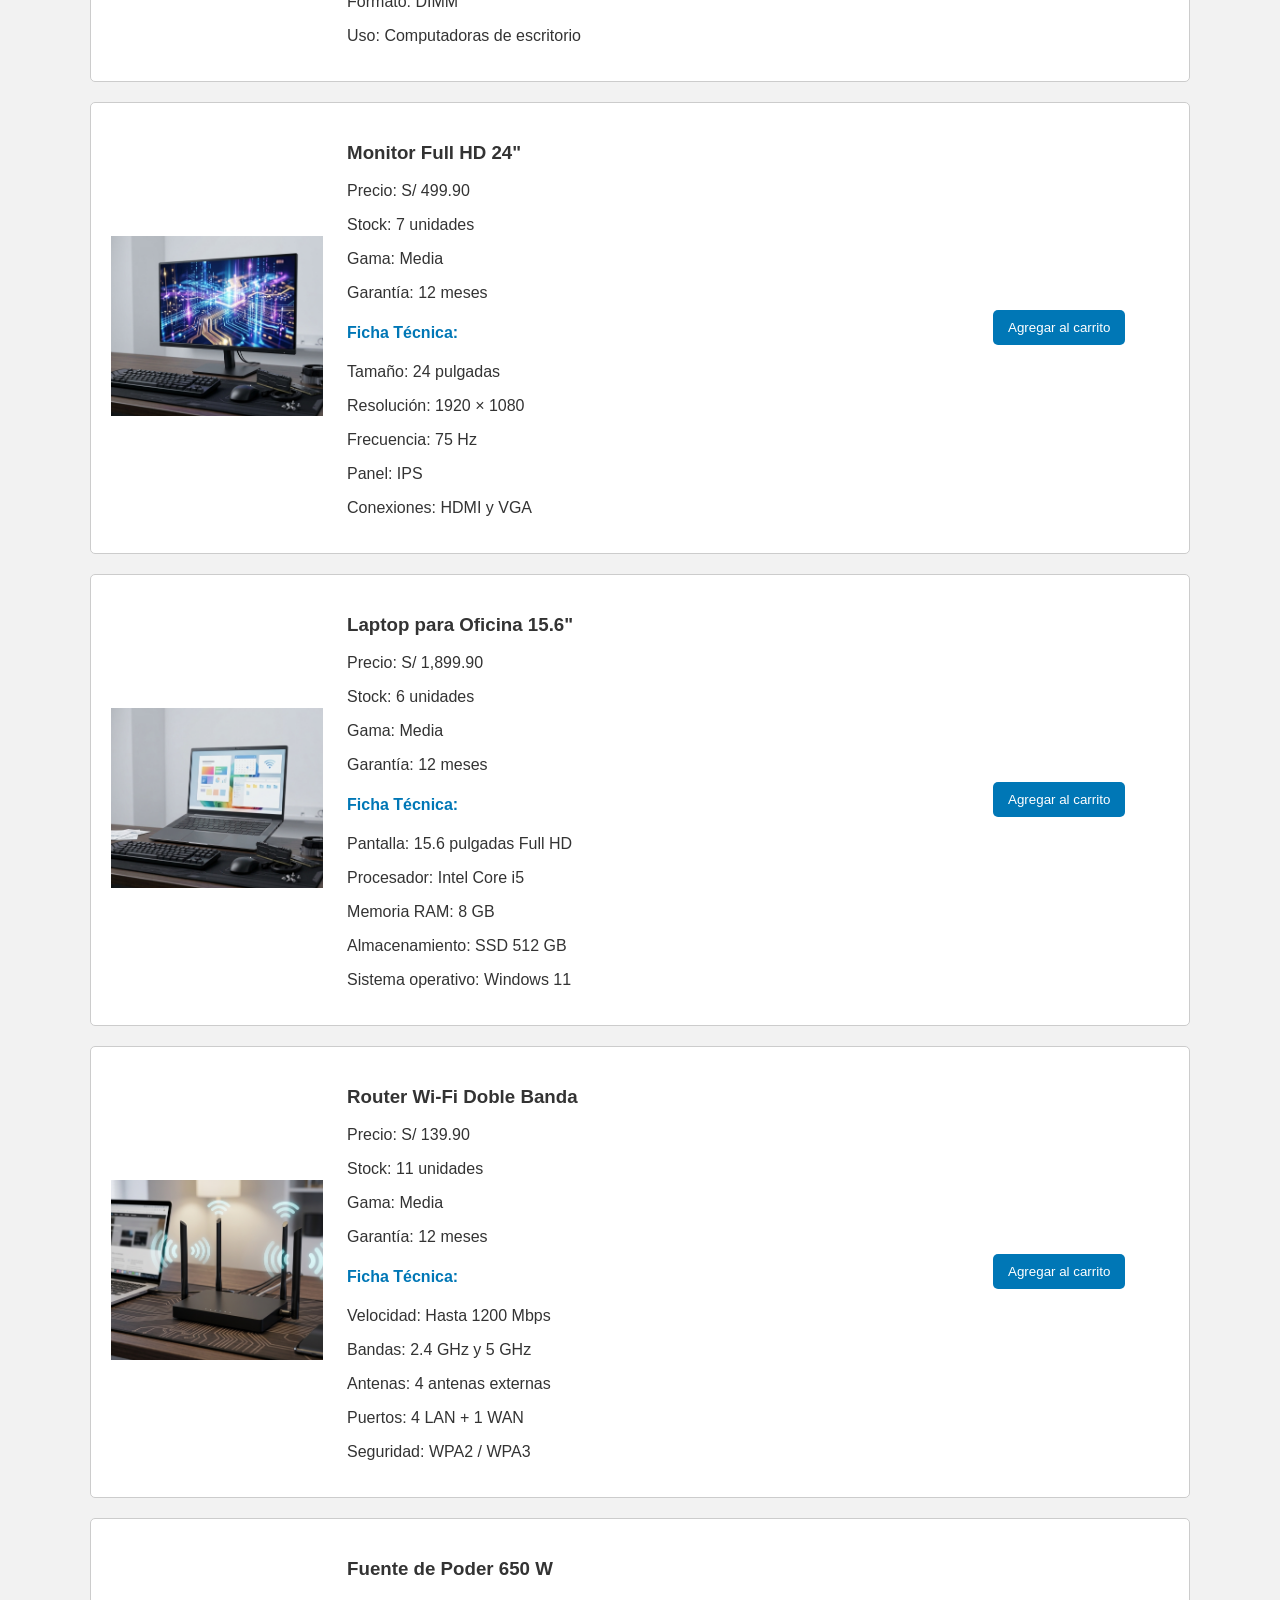
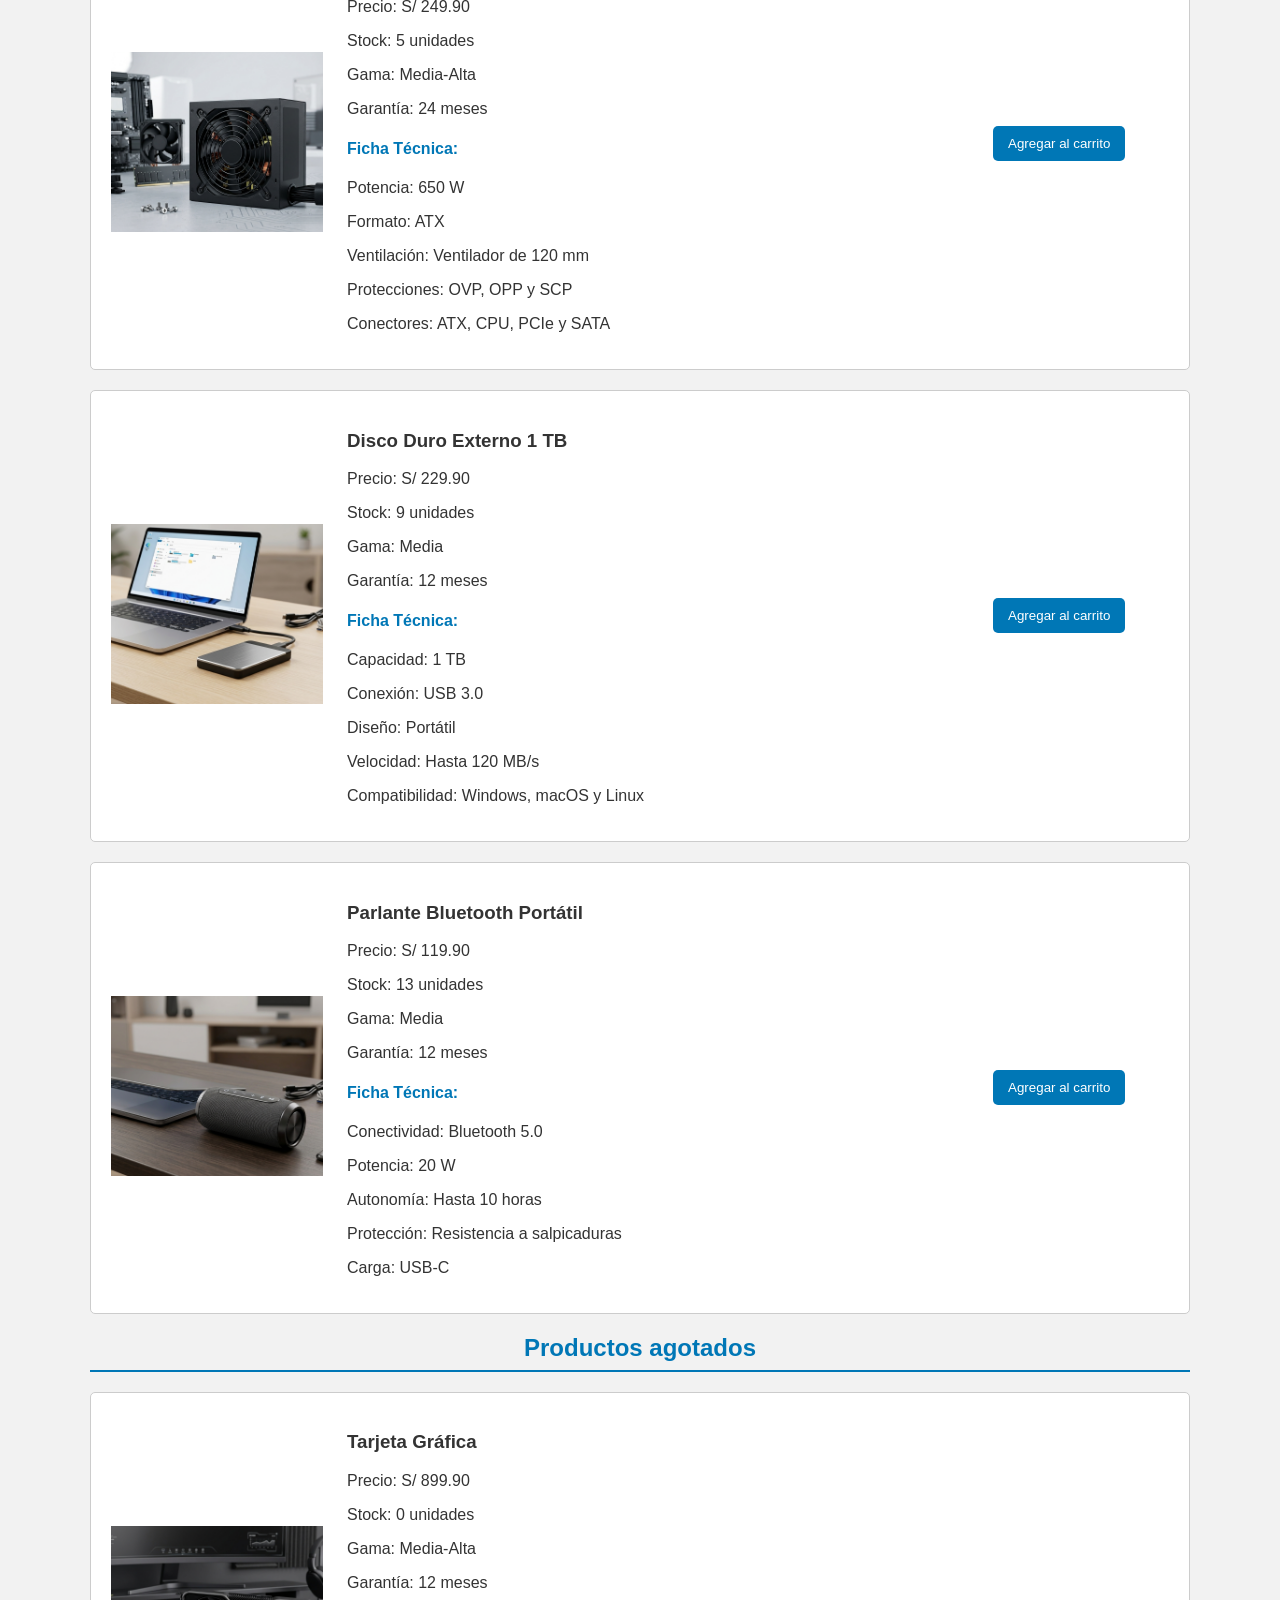
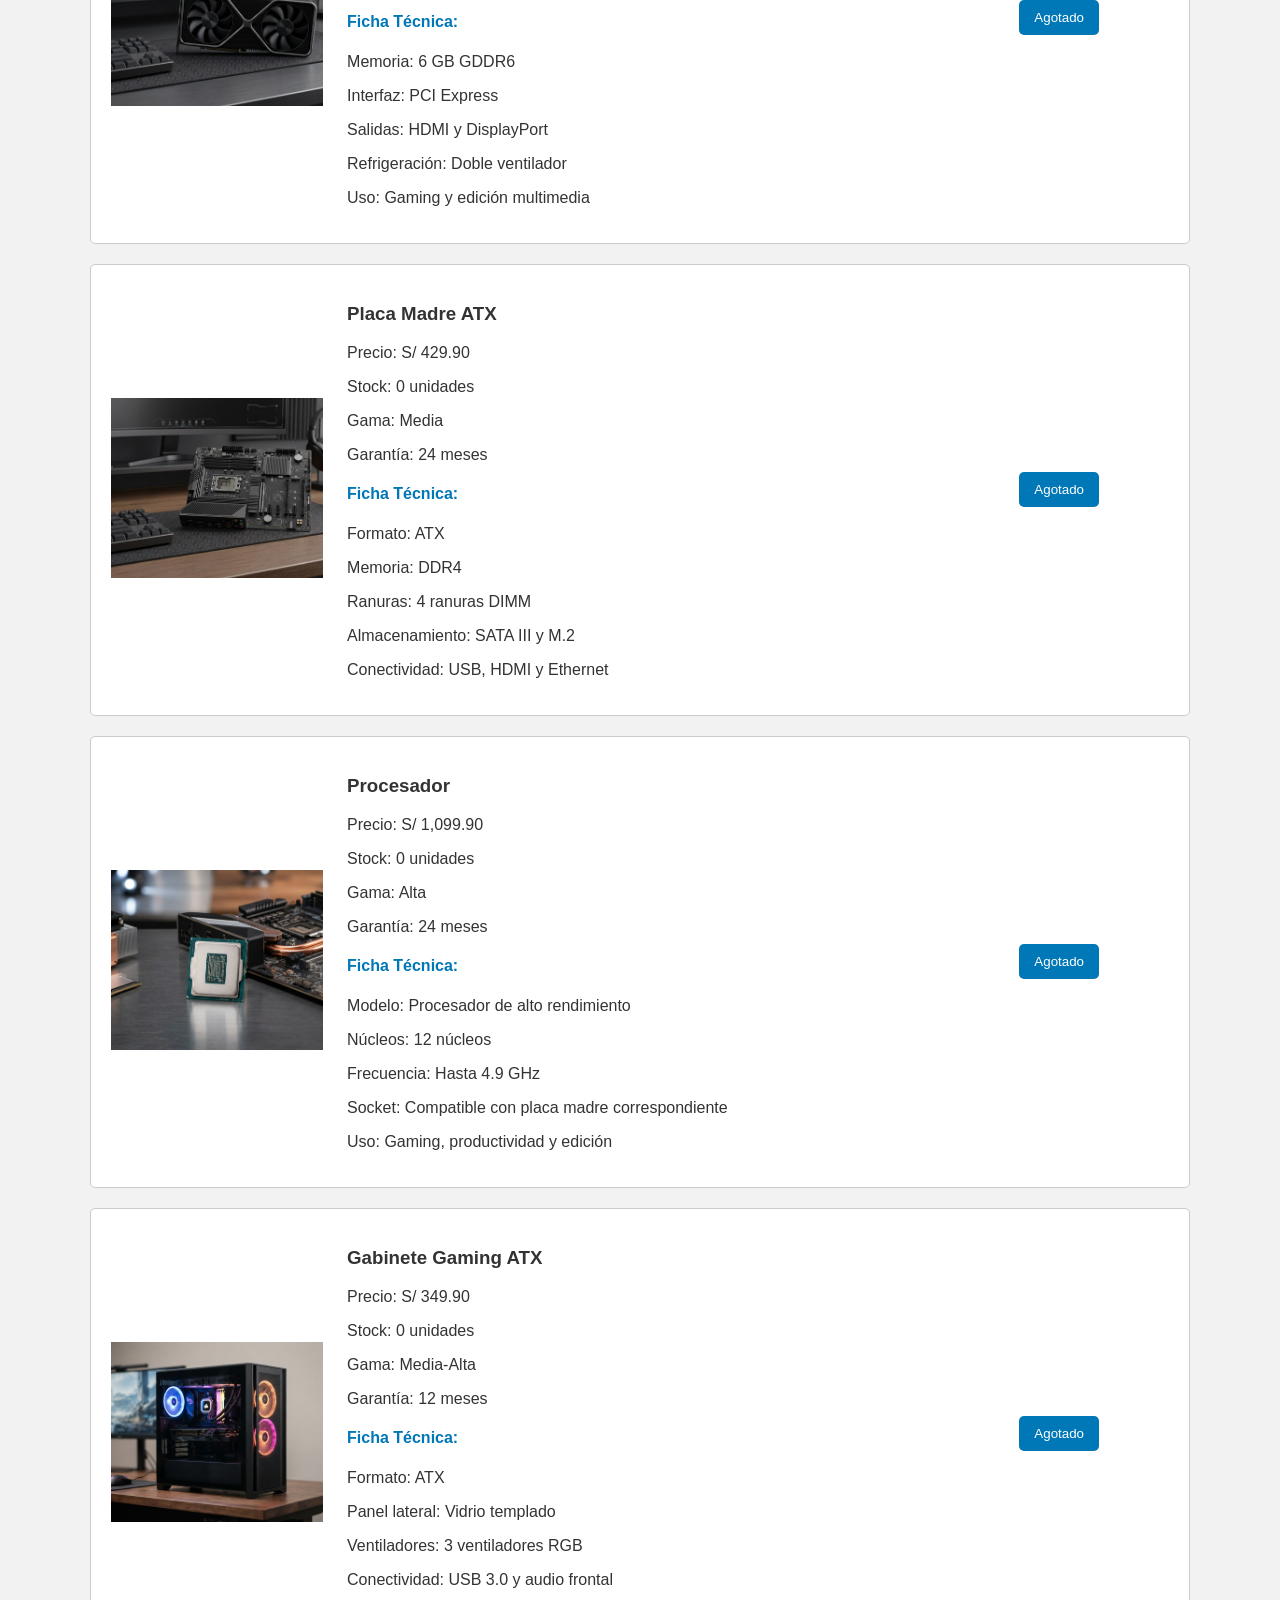
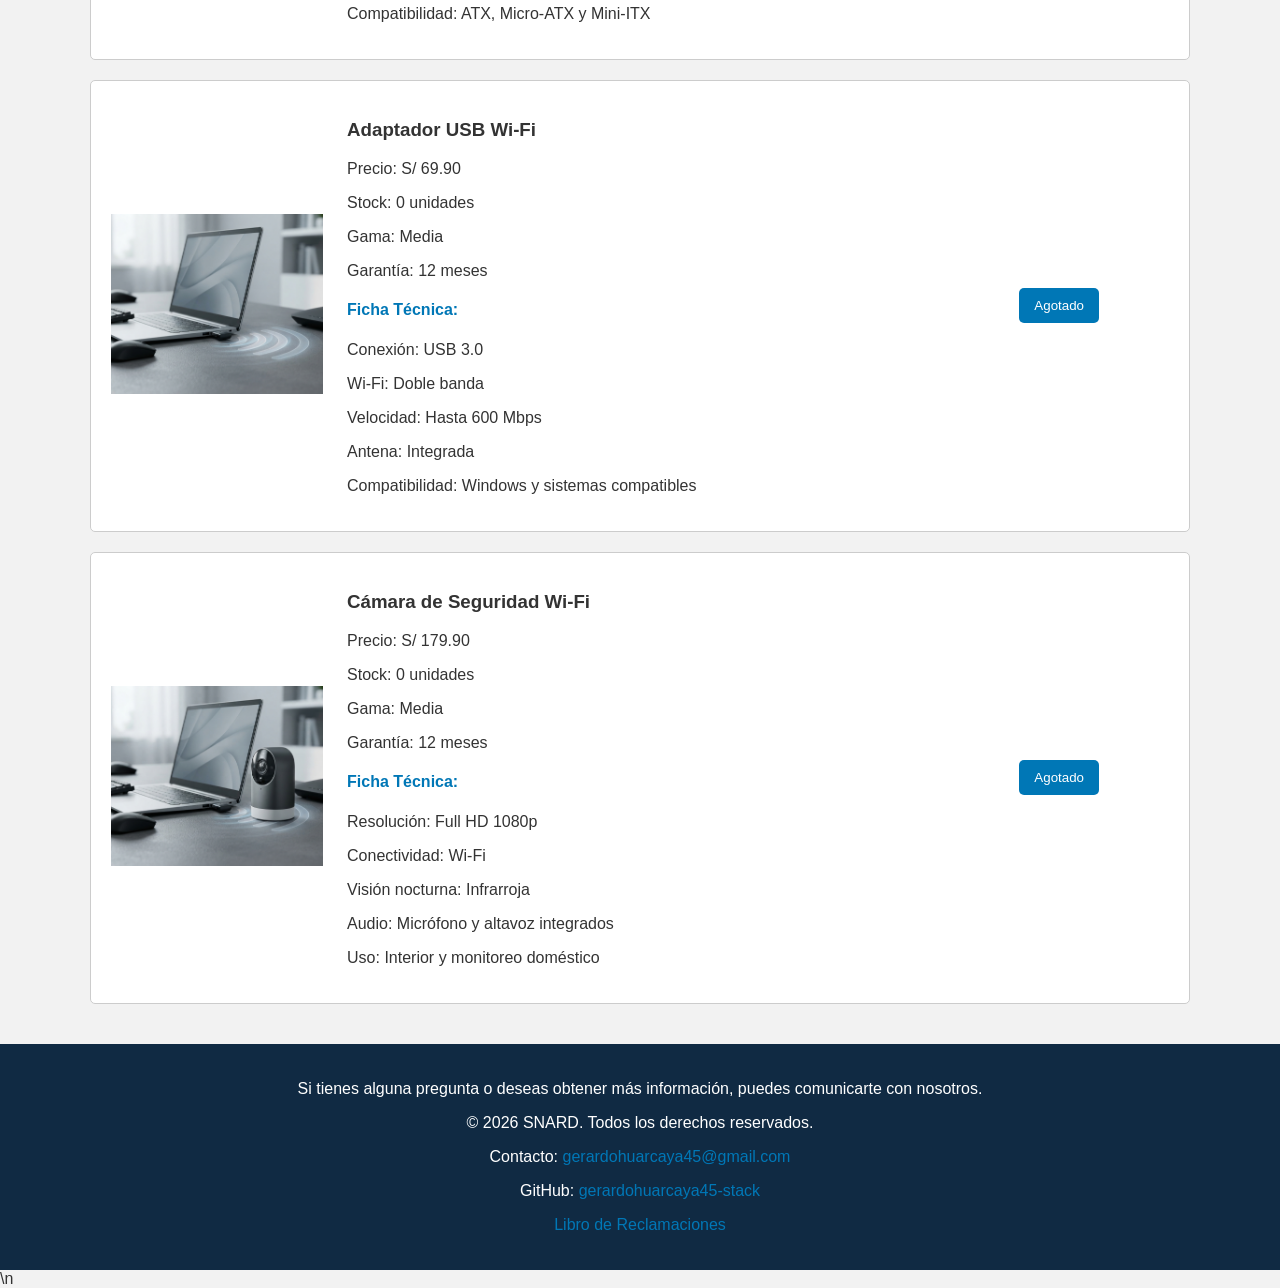
<file: products.html>
<!DOCTYPE html>
<html lang="es-PE">

<head>
    <meta charset="UTF-8">
    <meta name="viewport" content="width=device-width, initial-scale=1.0">
    <title>Productos - SNARD</title>
    <link rel="stylesheet" href="style.css">
</head>

<body>
    <header>
        <img src="imagenes/Pagina/Principal/snard_tech_logo.svg" alt="logo de la empresa">
        <nav>
            <ul class="navegation-menu">
                <li class="txt_list"><a href="index.html">Principal</a></li>
                <li class="txt_list"><a href="products.html">Productos</a></li>
                <li class="txt_list"><a href="services.html">Servicios</a></li>
                <li class="txt_list"><a href="discounts.html">Descuentos</a></li>
                <li class="txt_list"><a href="blog.html">Blog</a></li>
                <li class="txt_list"><a href="complaints.html">Reclamaciones</a></li>
            </ul>
        </nav>
    </header>

    <main>
        <h1 class="title">PRODUCTOS</h1>
        <nav class="navegation_bar">
            <div class="seeker">
                <input type="text" id="search_product" placeholder="Buscar producto...">
                <button id="btnSearch">Buscar🔍</button>
            </div>

            <div class="shopping">
                🛒 Carrito: <span id="cart_quantity">0</span>
            </div>
        </nav>
        <div>
            <h2 class="subtitles">Productos disponibles</h2>

            <article class="product" id="webcam">
                <div class="sales_images">
                    <img src="imagenes/Pagina/productos/Gemini_Generated_Image_o26a5co26a5co26a.jpg" alt="camara web">
                </div>
                <div class="information">
                    <h3>Webcam Full HD USB con Micrófono</h3>
                    <div>
                        <p>Precio: S/ 89.90</p>
                        <p>Stock: 15 unidades</p>
                        <p>Gama: Media</p>
                        <p>Garantía: 12 meses</p>
                    </div>
                    <div>
                        <h4>Ficha Técnica:</h4>
                        <p>Resolución: Full HD 1080p</p>
                        <p>Micrófono: Micrófono integrado con reducción de ruido</p>
                        <p>Compatibilidad: Windows, macOS y Linux</p>
                        <p>Diseño / Montaje: Cuerpo compacto con clip ajustable para monitor o laptop</p>
                        <p>Enfoque: Automático</p>
                    </div>
                </div>
                <div class="actions">
                    <button class="buttons">Agregar al carrito</button>
                </div>
            </article>
            <article class="product" id="keyboard">
                <div class="sales_images">
                    <img src="imagenes/Pagina/productos/Gemini_Generated_Image_8l593i8l593i8l59.jpg"
                        alt="Teclado Mecánico RGB">
                </div>
                <div class="information">
                    <h3>Teclado Mecánico RGB</h3>
                    <div>
                        <p>Precio: S/ 129.90</p>
                        <p>Stock: 12 unidades</p>
                        <p>Gama: Media</p>
                        <p>Garantía: 12 meses</p>
                    </div>
                    <div>
                        <h4>Ficha Técnica:</h4>
                        <p>Tipo: Mecánico</p>
                        <p>Iluminación: RGB</p>
                        <p>Conexión: USB</p>
                        <p>Distribución: Español</p>
                        <p>Compatibilidad: Windows, macOS y Linux</p>
                    </div>
                </div>
                <div class="actions">
                    <button class="buttons">Agregar al carrito</button>
                </div>
            </article>
            <article class="product" id="mouse">
                <div class="sales_images">
                    <img src="imagenes/Pagina/productos/Gemini_Generated_Image_nzeqegnzeqegnzeq.jpg"
                        alt="Mouse Inalámbrico Ergonómico">
                </div>
                <div class="information">
                    <h3>Mouse Inalámbrico Ergonómico</h3>
                    <div>
                        <p>Precio: S/ 59.90</p>
                        <p>Stock: 20 unidades</p>
                        <p>Gama: Media</p>
                        <p>Garantía: 12 meses</p>
                    </div>
                    <div>
                        <h4>Ficha Técnica:</h4>
                        <p>Conexión: Inalámbrica 2.4 GHz</p>
                        <p>Sensor: Óptico</p>
                        <p>Resolución: 1600 DPI</p>
                        <p>Botones: 6 botones</p>
                        <p>Alimentación: 1 batería AA</p>
                    </div>
                </div>
                <div class="actions">
                    <button class="buttons">Agregar al carrito</button>
                </div>
            </article>
            <article class="product" id="headphones">
                <div class="sales_images">
                    <img src="imagenes/Pagina/productos/Gemini_Generated_Image_as1xddas1xddas1x.jpg"
                        alt="Audífonos Gaming con Micrófono">
                </div>
                <div class="information">
                    <h3>Audífonos Gaming con Micrófono</h3>
                    <div>
                        <p>Precio: S/ 149.90</p>
                        <p>Stock: 8 unidades</p>
                        <p>Gama: Media-Alta</p>
                        <p>Garantía: 12 meses</p>
                    </div>
                    <div>
                        <h4>Ficha Técnica:</h4>
                        <p>Conexión: USB</p>
                        <p>Audio: Estéreo</p>
                        <p>Micrófono: Integrado</p>
                        <p>Control: Volumen integrado en el cable</p>
                        <p>Compatibilidad: PC, PlayStation y dispositivos compatibles</p>
                    </div>
                </div>
                <div class="actions">
                    <button class="buttons">Agregar al carrito</button>
                </div>
            </article>
            <article class="product" id="ssd">
                <div class="sales_images">
                    <img src="imagenes/Pagina/productos/Gemini_Generated_Image_lp9ma8lp9ma8lp9m.jpg"
                        alt="SSD 480 GB SATA">
                </div>
                <div class="information">
                    <h3>SSD 480 GB SATA</h3>
                    <div>
                        <p>Precio: S/ 159.90</p>
                        <p>Stock: 10 unidades</p>
                        <p>Gama: Media</p>
                        <p>Garantía: 24 meses</p>
                    </div>
                    <div>
                        <h4>Ficha Técnica:</h4>
                        <p>Capacidad: 480 GB</p>
                        <p>Interfaz: SATA III</p>
                        <p>Formato: 2.5 pulgadas</p>
                        <p>Lectura: Hasta 500 MB/s</p>
                        <p>Escritura: Hasta 450 MB/s</p>
                    </div>
                </div>
                <div class="actions">
                    <button class="buttons">Agregar al carrito</button>
                </div>
            </article>
            <article class="product" id="ram">
                <div class="sales_images">
                    <img src="imagenes/Pagina/productos/Gemini_Generated_Image_7p6cpg7p6cpg7p6c.jpg"
                        alt="Memoria RAM DDR4 16 GB">
                </div>
                <div class="information">
                    <h3>Memoria RAM DDR4 16 GB</h3>
                    <div>
                        <p>Precio: S/ 169.90</p>
                        <p>Stock: 14 unidades</p>
                        <p>Gama: Media</p>
                        <p>Garantía: 24 meses</p>
                    </div>
                    <div>
                        <h4>Ficha Técnica:</h4>
                        <p>Capacidad: 16 GB</p>
                        <p>Tipo: DDR4</p>
                        <p>Velocidad: 3200 MHz</p>
                        <p>Formato: DIMM</p>
                        <p>Uso: Computadoras de escritorio</p>
                    </div>
                </div>
                <div class="actions">
                    <button class="buttons">Agregar al carrito</button>
                </div>
            </article>
            <article class="product" id="monitor">
                <div class="sales_images">
                    <img src="imagenes/Pagina/productos/Gemini_Generated_Image_2zpwdt2zpwdt2zpw.jpg"
                        alt="Monitor Full HD de 24 pulgadas">
                </div>
                <div class="information">
                    <h3>Monitor Full HD 24"</h3>
                    <div>
                        <p>Precio: S/ 499.90</p>
                        <p>Stock: 7 unidades</p>
                        <p>Gama: Media</p>
                        <p>Garantía: 12 meses</p>
                    </div>
                    <div>
                        <h4>Ficha Técnica:</h4>
                        <p>Tamaño: 24 pulgadas</p>
                        <p>Resolución: 1920 × 1080</p>
                        <p>Frecuencia: 75 Hz</p>
                        <p>Panel: IPS</p>
                        <p>Conexiones: HDMI y VGA</p>
                    </div>
                </div>
                <div class="actions">
                    <button class="buttons">Agregar al carrito</button>
                </div>
            </article>
            <article class="product" id="laptop">
                <div class="sales_images">
                    <img src="imagenes/Pagina/productos/Gemini_Generated_Image_lo5rvjlo5rvjlo5r.jpg"
                        alt="Laptop para Oficina de 15.6 pulgadas">
                </div>
                <div class="information">
                    <h3>Laptop para Oficina 15.6"</h3>
                    <div>
                        <p>Precio: S/ 1,899.90</p>
                        <p>Stock: 6 unidades</p>
                        <p>Gama: Media</p>
                        <p>Garantía: 12 meses</p>
                    </div>
                    <div>
                        <h4>Ficha Técnica:</h4>
                        <p>Pantalla: 15.6 pulgadas Full HD</p>
                        <p>Procesador: Intel Core i5</p>
                        <p>Memoria RAM: 8 GB</p>
                        <p>Almacenamiento: SSD 512 GB</p>
                        <p>Sistema operativo: Windows 11</p>
                    </div>
                </div>
                <div class="actions">
                    <button class="buttons">Agregar al carrito</button>
                </div>
            </article>
            <article class="product" id="router">
                <div class="sales_images">
                    <img src="imagenes/Pagina/productos/Gemini_Generated_Image_dfjq8ndfjq8ndfjq.jpg"
                        alt="Router Wi-Fi Doble Banda">
                </div>
                <div class="information">
                    <h3>Router Wi-Fi Doble Banda</h3>
                    <div>
                        <p>Precio: S/ 139.90</p>
                        <p>Stock: 11 unidades</p>
                        <p>Gama: Media</p>
                        <p>Garantía: 12 meses</p>
                    </div>
                    <div>
                        <h4>Ficha Técnica:</h4>
                        <p>Velocidad: Hasta 1200 Mbps</p>
                        <p>Bandas: 2.4 GHz y 5 GHz</p>
                        <p>Antenas: 4 antenas externas</p>
                        <p>Puertos: 4 LAN + 1 WAN</p>
                        <p>Seguridad: WPA2 / WPA3</p>
                    </div>
                </div>
                <div class="actions">
                    <button class="buttons">Agregar al carrito</button>
                </div>
            </article>
            <article class="product" id="power_supply">
                <div class="sales_images">
                    <img src="imagenes/Pagina/productos/Gemini_Generated_Image_ixamesixamesixam.jpg"
                        alt="Fuente de Poder de 650 W">
                </div>
                <div class="information">
                    <h3>Fuente de Poder 650 W</h3>
                    <div>
                        <p>Precio: S/ 249.90</p>
                        <p>Stock: 5 unidades</p>
                        <p>Gama: Media-Alta</p>
                        <p>Garantía: 24 meses</p>
                    </div>
                    <div>
                        <h4>Ficha Técnica:</h4>
                        <p>Potencia: 650 W</p>
                        <p>Formato: ATX</p>
                        <p>Ventilación: Ventilador de 120 mm</p>
                        <p>Protecciones: OVP, OPP y SCP</p>
                        <p>Conectores: ATX, CPU, PCIe y SATA</p>
                    </div>
                </div>
                <div class="actions">
                    <button class="buttons">Agregar al carrito</button>
                </div>
            </article>
            <article class="product" id="external_drive">
                <div class="sales_images">
                    <img src="imagenes/Pagina/productos/Gemini_Generated_Image_2k79m12k79m12k79.jpg"
                        alt="Disco Duro Externo de 1 TB">
                </div>
                <div class="information">
                    <h3>Disco Duro Externo 1 TB</h3>
                    <div>
                        <p>Precio: S/ 229.90</p>
                        <p>Stock: 9 unidades</p>
                        <p>Gama: Media</p>
                        <p>Garantía: 12 meses</p>
                    </div>
                    <div>
                        <h4>Ficha Técnica:</h4>
                        <p>Capacidad: 1 TB</p>
                        <p>Conexión: USB 3.0</p>
                        <p>Diseño: Portátil</p>
                        <p>Velocidad: Hasta 120 MB/s</p>
                        <p>Compatibilidad: Windows, macOS y Linux</p>
                    </div>
                </div>
                <div class="actions">
                    <button class="buttons">Agregar al carrito</button>
                </div>
            </article>
            <article class="product" id="speaker">
                <div class="sales_images">
                    <img src="imagenes/Pagina/productos/Gemini_Generated_Image_i5cqdui5cqdui5cq.jpg"
                        alt="Parlante Bluetooth Portátil">
                </div>
                <div class="information">
                    <h3>Parlante Bluetooth Portátil</h3>
                    <div>
                        <p>Precio: S/ 119.90</p>
                        <p>Stock: 13 unidades</p>
                        <p>Gama: Media</p>
                        <p>Garantía: 12 meses</p>
                    </div>
                    <div>
                        <h4>Ficha Técnica:</h4>
                        <p>Conectividad: Bluetooth 5.0</p>
                        <p>Potencia: 20 W</p>
                        <p>Autonomía: Hasta 10 horas</p>
                        <p>Protección: Resistencia a salpicaduras</p>
                        <p>Carga: USB-C</p>
                    </div>
                </div>
                <div class="actions">
                    <button class="buttons">Agregar al carrito</button>
                </div>
            </article>
        </div>
        <div>
            <h2 class="subtitles">Productos agotados</h2>
            <article class="product" id="graphics_card">
                <div class="sales_images">
                    <img src="imagenes/Pagina/productos/Gemini_Generated_Image_ljokfcljokfcljok.jpg"
                        alt="Tarjeta Gráfica">
                </div>
                <div class="information">
                    <h3>Tarjeta Gráfica</h3>
                    <div>
                        <p>Precio: S/ 899.90</p>
                        <p>Stock: 0 unidades</p>
                        <p>Gama: Media-Alta</p>
                        <p>Garantía: 12 meses</p>
                    </div>
                    <div>
                        <h4>Ficha Técnica:</h4>
                        <p>Memoria: 6 GB GDDR6</p>
                        <p>Interfaz: PCI Express</p>
                        <p>Salidas: HDMI y DisplayPort</p>
                        <p>Refrigeración: Doble ventilador</p>
                        <p>Uso: Gaming y edición multimedia</p>
                    </div>
                </div>
                <div class="actions">
                    <button class="buttons" disabled>Agotado</button>
                </div>
            </article>
            <article class="product" id="motherboard">
                <div class="sales_images">
                    <img src="imagenes/Pagina/productos/Gemini_Generated_Image_dkcqffdkcqffdkcq.jpg"
                        alt="Placa Madre ATX">
                </div>
                <div class="information">
                    <h3>Placa Madre ATX</h3>
                    <div>
                        <p>Precio: S/ 429.90</p>
                        <p>Stock: 0 unidades</p>
                        <p>Gama: Media</p>
                        <p>Garantía: 24 meses</p>
                    </div>
                    <div>
                        <h4>Ficha Técnica:</h4>
                        <p>Formato: ATX</p>
                        <p>Memoria: DDR4</p>
                        <p>Ranuras: 4 ranuras DIMM</p>
                        <p>Almacenamiento: SATA III y M.2</p>
                        <p>Conectividad: USB, HDMI y Ethernet</p>
                    </div>
                </div>
                <div class="actions">
                    <button class="buttons" disabled>Agotado</button>
                </div>
            </article>
            <article class="product" id="processor">
                <div class="sales_images">
                    <img src="imagenes/Pagina/productos/Gemini_Generated_Image_9slwfd9slwfd9slw.jpg" alt="Procesador">
                </div>
                <div class="information">
                    <h3>Procesador</h3>
                    <div>
                        <p>Precio: S/ 1,099.90</p>
                        <p>Stock: 0 unidades</p>
                        <p>Gama: Alta</p>
                        <p>Garantía: 24 meses</p>
                    </div>
                    <div>
                        <h4>Ficha Técnica:</h4>
                        <p>Modelo: Procesador de alto rendimiento</p>
                        <p>Núcleos: 12 núcleos</p>
                        <p>Frecuencia: Hasta 4.9 GHz</p>
                        <p>Socket: Compatible con placa madre correspondiente</p>
                        <p>Uso: Gaming, productividad y edición</p>
                    </div>
                </div>
                <div class="actions">
                    <button class="buttons" disabled>Agotado</button>
                </div>
            </article>
            <article class="product" id="pc_case">
                <div class="sales_images">
                    <img src="imagenes/Pagina/productos/Gemini_Generated_Image_ahyyh7ahyyh7ahyy.jpg"
                        alt="Gabinete Gaming ATX">
                </div>
                <div class="information">
                    <h3>Gabinete Gaming ATX</h3>
                    <div>
                        <p>Precio: S/ 349.90</p>
                        <p>Stock: 0 unidades</p>
                        <p>Gama: Media-Alta</p>
                        <p>Garantía: 12 meses</p>
                    </div>
                    <div>
                        <h4>Ficha Técnica:</h4>
                        <p>Formato: ATX</p>
                        <p>Panel lateral: Vidrio templado</p>
                        <p>Ventiladores: 3 ventiladores RGB</p>
                        <p>Conectividad: USB 3.0 y audio frontal</p>
                        <p>Compatibilidad: ATX, Micro-ATX y Mini-ITX</p>
                    </div>
                </div>
                <div class="actions">
                    <button class="buttons" disabled>Agotado</button>
                </div>
            </article>
            <article class="product" id="wifi_adapter">
                <div class="sales_images">
                    <img src="imagenes/Pagina/productos/Gemini_Generated_Image_3xx9gw3xx9gw3xx9.jpg"
                        alt="Adaptador USB Wi-Fi">
                </div>
                <div class="information">
                    <h3>Adaptador USB Wi-Fi</h3>
                    <div>
                        <p>Precio: S/ 69.90</p>
                        <p>Stock: 0 unidades</p>
                        <p>Gama: Media</p>
                        <p>Garantía: 12 meses</p>
                    </div>
                    <div>
                        <h4>Ficha Técnica:</h4>
                        <p>Conexión: USB 3.0</p>
                        <p>Wi-Fi: Doble banda</p>
                        <p>Velocidad: Hasta 600 Mbps</p>
                        <p>Antena: Integrada</p>
                        <p>Compatibilidad: Windows y sistemas compatibles</p>
                    </div>
                </div>
                <div class="actions">
                    <button class="buttons" disabled>Agotado</button>
                </div>
            </article>
            <article class="product" id="security_camera">
                <div class="sales_images">
                    <img src="imagenes/Pagina/productos/Gemini_Generated_Image_10x9va10x9va10x9.jpg"
                        alt="Cámara de Seguridad Wi-Fi">
                </div>
                <div class="information">
                    <h3>Cámara de Seguridad Wi-Fi</h3>
                    <div>
                        <p>Precio: S/ 179.90</p>
                        <p>Stock: 0 unidades</p>
                        <p>Gama: Media</p>
                        <p>Garantía: 12 meses</p>
                    </div>
                    <div>
                        <h4>Ficha Técnica:</h4>
                        <p>Resolución: Full HD 1080p</p>
                        <p>Conectividad: Wi-Fi</p>
                        <p>Visión nocturna: Infrarroja</p>
                        <p>Audio: Micrófono y altavoz integrados</p>
                        <p>Uso: Interior y monitoreo doméstico</p>
                    </div>
                </div>
                <div class="actions">
                    <button class="buttons" disabled>Agotado</button>
                </div>
            </article>
        </div>
    </main>
    <footer>

        <p>Si tienes alguna pregunta o deseas obtener más
            información, puedes comunicarte con nosotros.</p>
        <p>© 2026 SNARD. Todos los derechos reservados.</p>
        <p>
            Contacto:
            <a href="mailto:gerardohuarcaya45@gmail.com">gerardohuarcaya45@gmail.com</a>
        </p>
        <p>GitHub:
            <a href="https://github.com/gerardohuarcaya45-stack" target="_blank">gerardohuarcaya45-stack</a>
        </p>
        <p>
            <a href="complaints.html">Libro de Reclamaciones</a>
        </p>
    </footer>
    <script src="script.js"></script>\n</body>

</html>
</file>
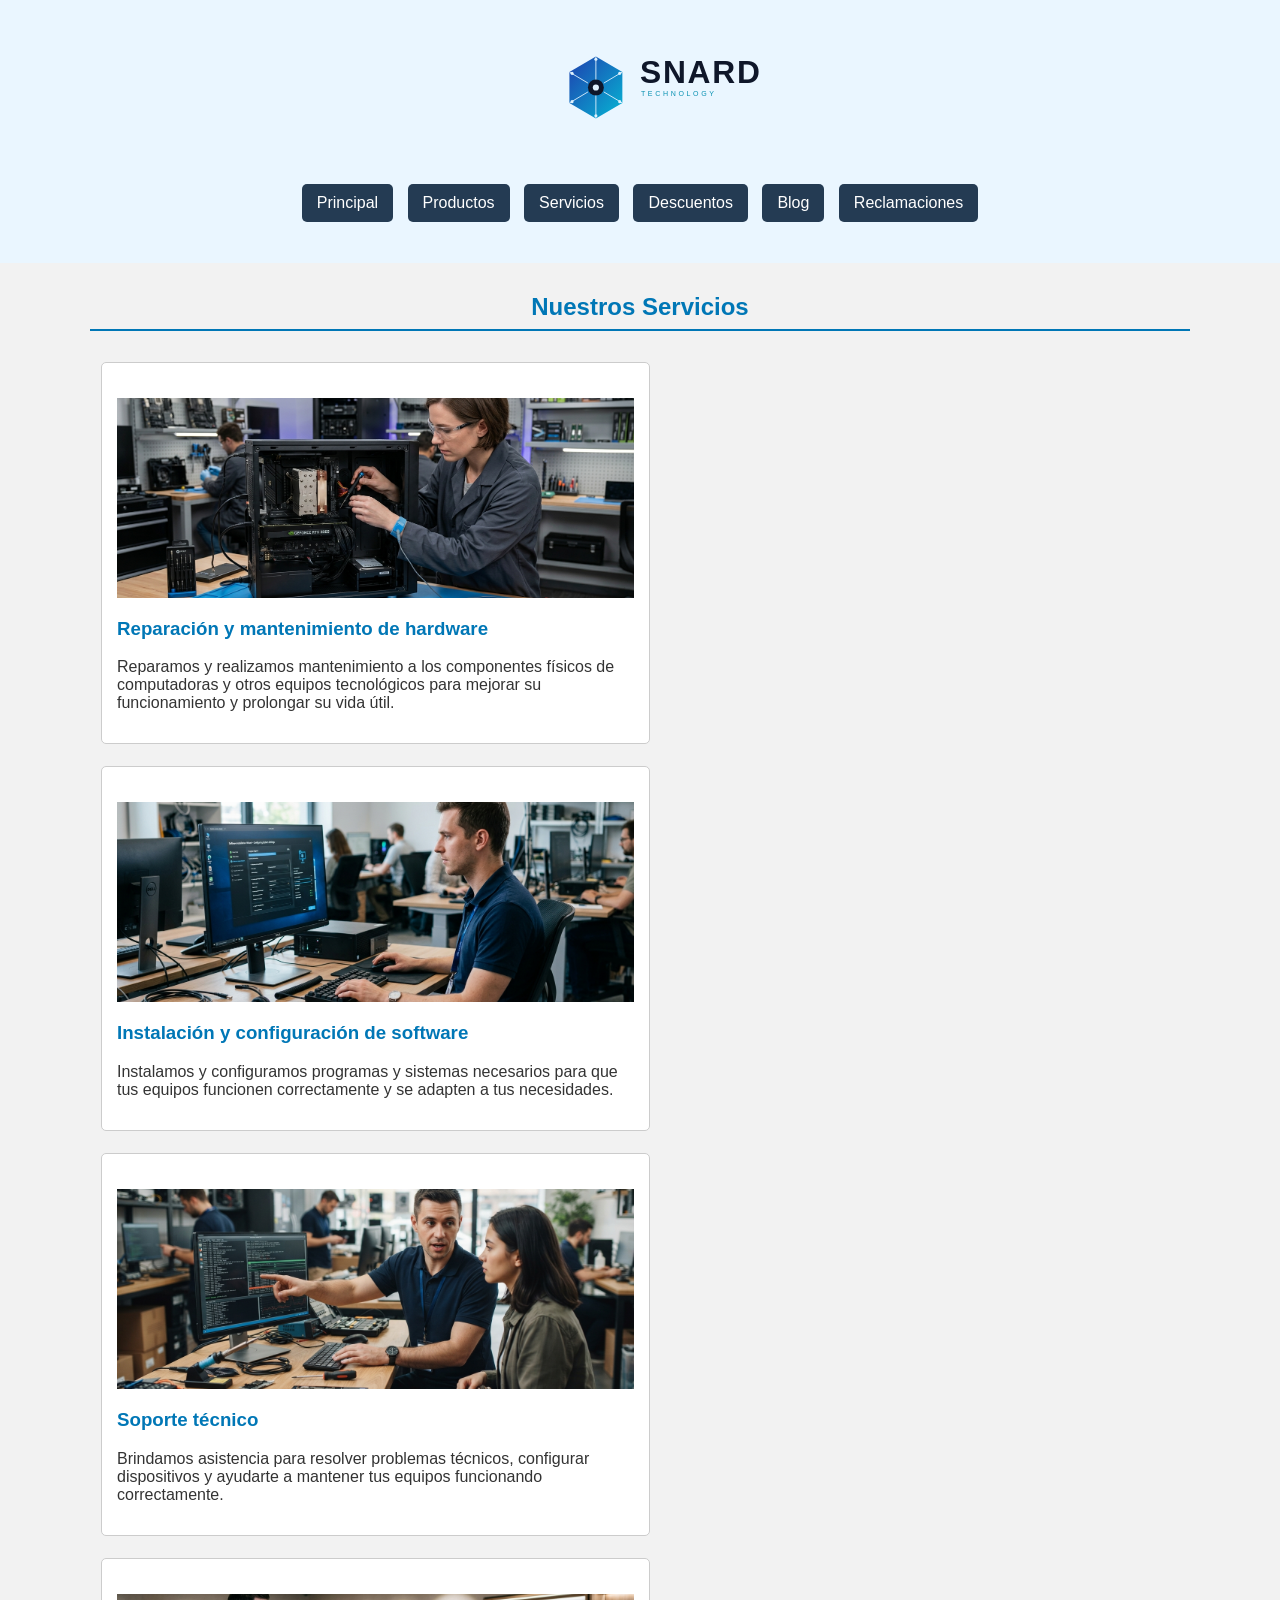
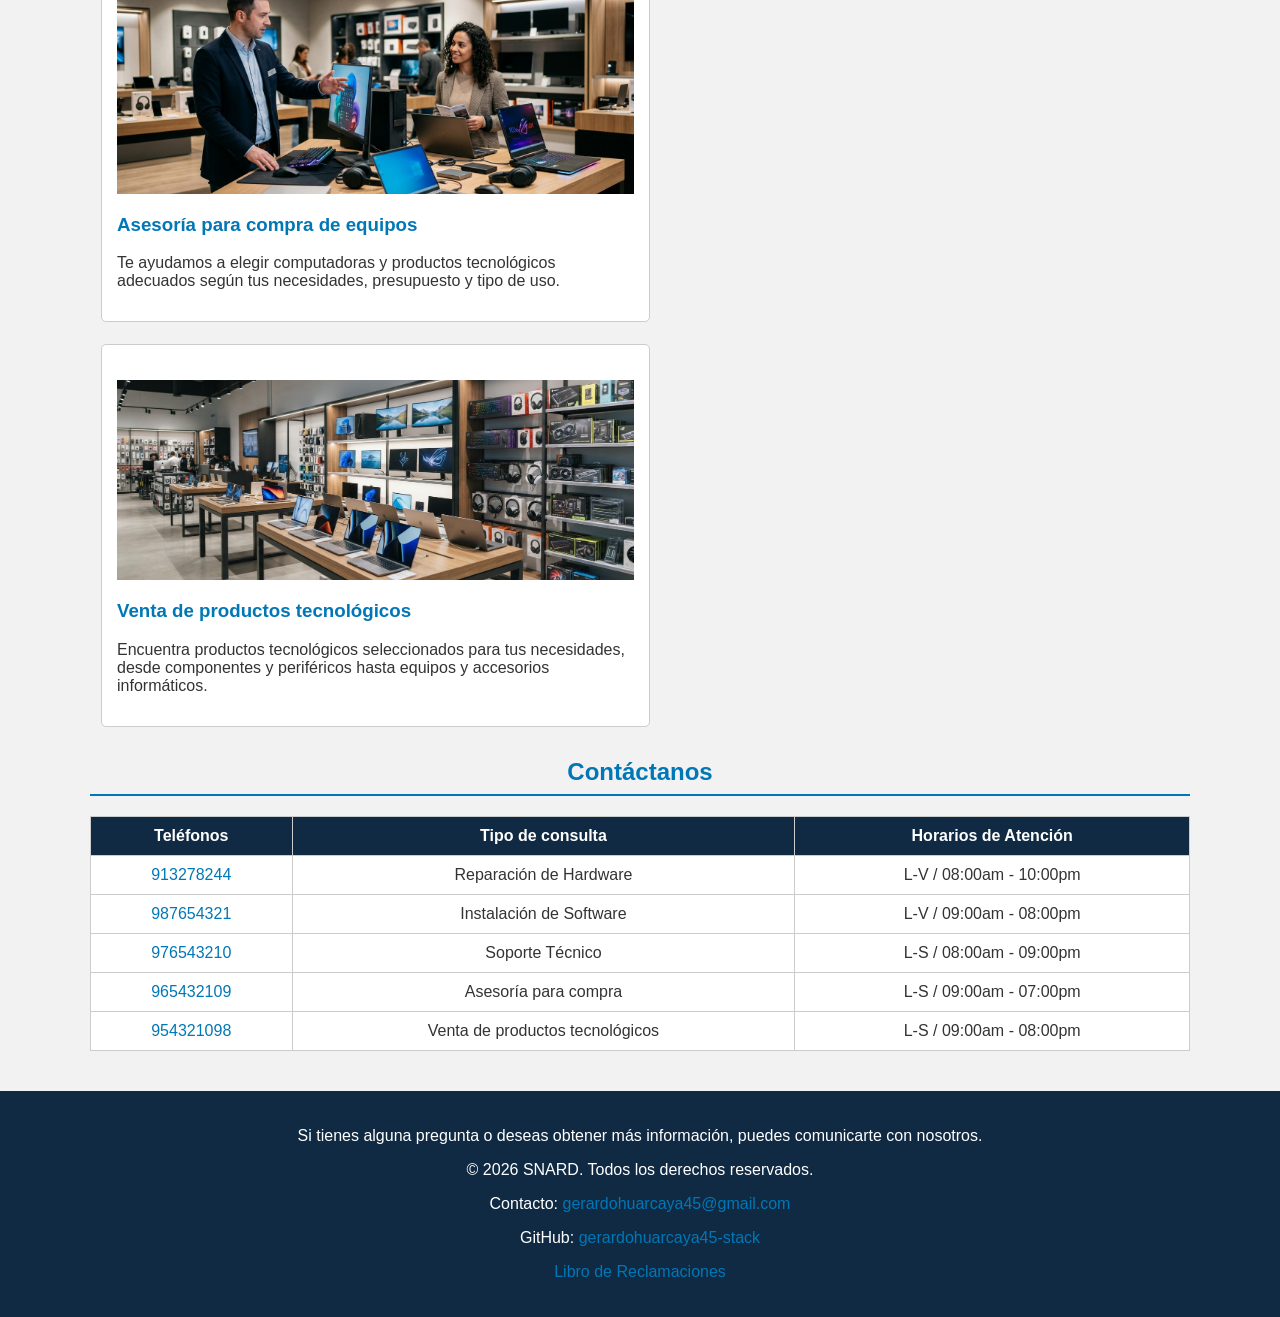
<file: services.html>
<!DOCTYPE html>
<html lang="es-PE">
<head>
    <meta charset="UTF-8">
    <meta  name="viewport"  content="width=device-width, initial-scale=1.0">
    <title>Servicios  -  SNARD</title>
    <link rel="stylesheet" href="style.css">
</head>
<body>
    <header>
        <img src="imagenes/Pagina/Principal/snard_tech_logo.svg" alt="logo de la empresa">
        <nav> 
            <ul class="navegation-menu">
                <li class="txt_list"><a href="index.html">Principal</a></li>
                <li class="txt_list"><a href="products.html" >Productos</a></li>
                <li class="txt_list"><a href="services.html" >Servicios</a></li>
                <li class="txt_list"><a href="discounts.html">Descuentos</a></li>
                <li class="txt_list"><a href="blog.html">Blog</a></li>
                <li class="txt_list"><a href="complaints.html">Reclamaciones</a></li>
            </ul>
        </nav>
    </header>
    <main>
        <section>
            <h2 class="subtitles">Nuestros Servicios</h2>
            <article class="services" id="hardware">
                <div>
                    <img src="imagenes/Pagina/servicios/Gemini_Generated_Image_iycn30iycn30iycn.jpg" alt="Técnica reparando computadora.">
                    <h3>Reparación y mantenimiento de hardware</h3>
                    <p>Reparamos y realizamos mantenimiento a los componentes físicos
            de computadoras y otros equipos tecnológicos para mejorar su
            funcionamiento y prolongar su vida útil.</p>
                </div>
            </article>
            <article class="services" id="software">
                <div>
                    <img src="imagenes/Pagina/servicios/Gemini_Generated_Image_rgf52ergf52ergf5.jpg" alt="Técnico instalando software.">
                    <h3>Instalación y configuración de software</h3>
                    <p>Instalamos y configuramos programas y sistemas necesarios
            para que tus equipos funcionen correctamente y se adapten
            a tus necesidades.</p>
                </div>
            </article>
            <article class="services" id="support">
                <div>
                    <img src="imagenes/Pagina/servicios/Gemini_Generated_Image_b1e6u8b1e6u8b1e6.jpg" alt="Técnico ayuda cliente.">
                    <h3>Soporte técnico</h3>
                    <p>Brindamos asistencia para resolver problemas técnicos,
            configurar dispositivos y ayudarte a mantener tus equipos
            funcionando correctamente.</p>
                </div>
            </article>
            <article class="services" id="buy">
                <div>
                    <img src="imagenes/Pagina/servicios/Gemini_Generated_Image_fvwej0fvwej0fvwe.jpg" alt="Asesor guiando clienta.">
                    <h3>Asesoría para compra de equipos</h3>
                    <p>Te ayudamos a elegir computadoras y productos tecnológicos
            adecuados según tus necesidades, presupuesto y tipo de uso.</p>
                </div>
            </article>
            <article class="services" id="sale">
                <div>
                    <img src="imagenes/Pagina/servicios/Gemini_Generated_Image_n5xx9hn5xx9hn5xx.jpg" alt="Tienda tecnológica moderna">
                    <h3>Venta de productos tecnológicos</h3>
                    <p>Encuentra productos tecnológicos seleccionados para tus
            necesidades, desde componentes y periféricos hasta equipos
            y accesorios informáticos.</p>
                </div>
            </article>
        </section>
        <section>
            <div>
                <h2 class="subtitles">Contáctanos</h2>
                <table>
                    <thead>
                        <tr>
                            <th>Teléfonos</th>
                            <th>Tipo de consulta</th>
                            <th>Horarios de Atención</th>
                        </tr>
                    </thead>
                    <tbody>
                        <tr>
                            <td><a href="https://wa.me/51913278244" target="_blank">913278244</a></td>
                            <td>Reparación de Hardware</td>
                            <td>L-V / 08:00am - 10:00pm</td>
                        </tr>
                        <tr>
                            <td><a href="https://wa.me/51987654321" target="_blank">987654321</a></td>
                            <td>Instalación de Software</td>
                            <td>L-V / 09:00am - 08:00pm</td>
                        </tr>
                        <tr>
                            <td><a href="https://wa.me/51976543210" target="_blank">976543210</a></td>
                            <td>Soporte Técnico</td>
                            <td>L-S / 08:00am - 09:00pm</td>
                        </tr>
                        <tr>
                            <td><a href="https://wa.me/51965432109" target="_blank">965432109</a></td>
                            <td>Asesoría para compra</td>
                            <td>L-S / 09:00am - 07:00pm</td>
                        </tr>
                        <tr>
                            <td><a href="https://wa.me/51954321098" target="_blank">954321098</a></td>
                            <td>Venta de productos tecnológicos</td>
                            <td>L-S / 09:00am - 08:00pm</td>
                        </tr>
                    </tbody>
                </table>
             </div>
        </section>
    </main>
    <footer>

        <p>Si tienes alguna pregunta o deseas obtener más
                información, puedes comunicarte con nosotros.</p>
        
        <p>© 2026 SNARD. Todos los derechos reservados.</p>
        <p>
            Contacto:
            <a href="mailto:gerardohuarcaya45@gmail.com">gerardohuarcaya45@gmail.com</a>
        </p>
        <p>GitHub:
            <a href="https://github.com/gerardohuarcaya45-stack" target="_blank">gerardohuarcaya45-stack</a>
        </p>
        <p>
            <a href="complaints.html">Libro de Reclamaciones</a>
        </p>
    </footer>
</body>

</html>
</file>
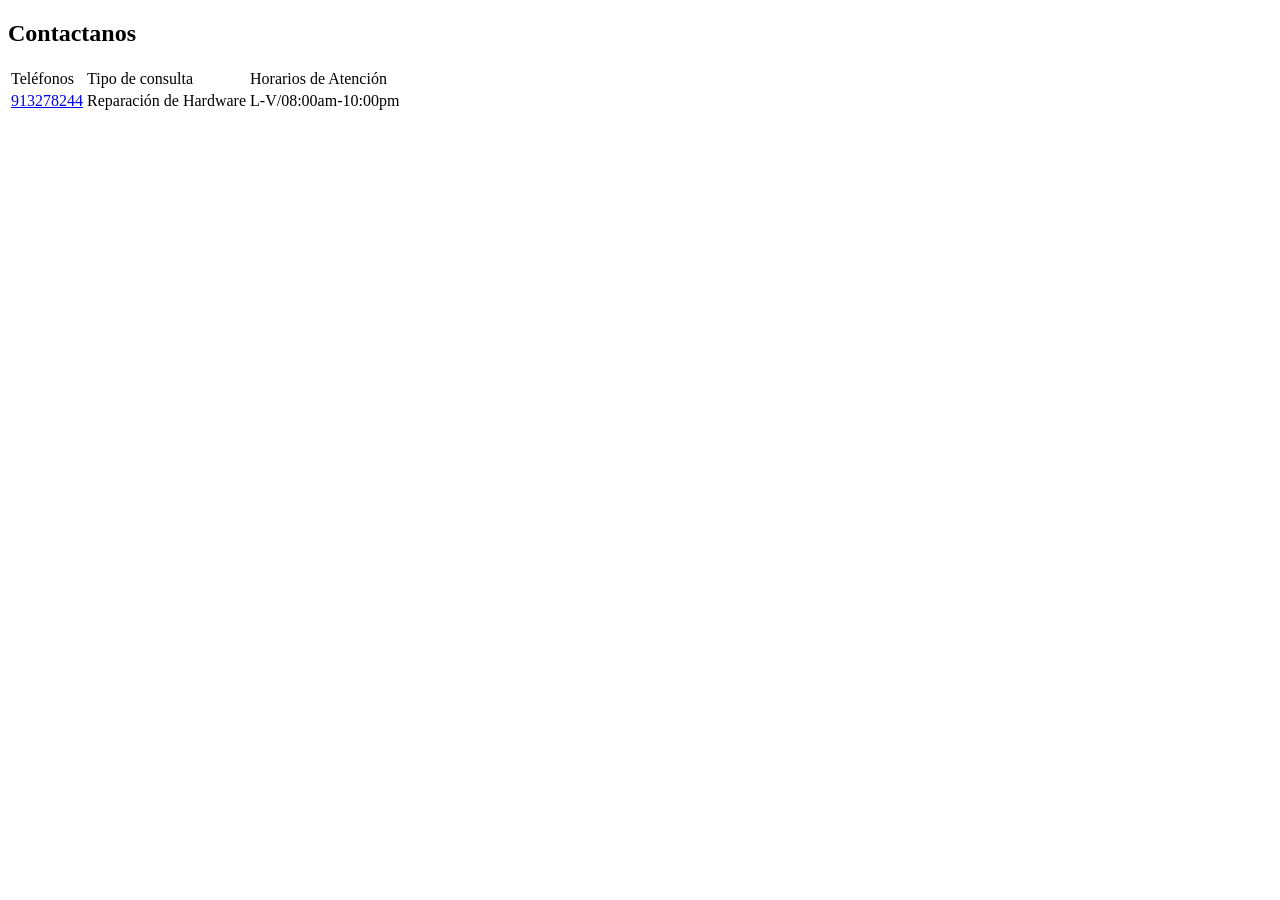
<file: SNARD (1)/blog.html>
<!DOCTYPE html>
<html lang="es-PE">
<head>
    <meta charset="UTF-8">
    <meta  name="viewport"  content="width=device-width, initial-scale=1.0">
    <title>Blog  -  SNARD</title>
</head>
<body>

    <h2 class="subtitulos">Contactanos</h2>
    <table>
        <thead>
            <tr>
                <td>Teléfonos</td>
                <td>Tipo de consulta</td>
                <td>Horarios de Atención</td>
            </tr>
        </thead>
        <tbody>
            <tr>
                <td><a href="https://wa.me/+51913278244" target="_blank">913278244</a></td>
                <td>Reparación de Hardware</td>
                <td>L-V/08:00am-10:00pm</td>
            </tr>
        </tbody>
    </table>



</body>

</html>
</file>
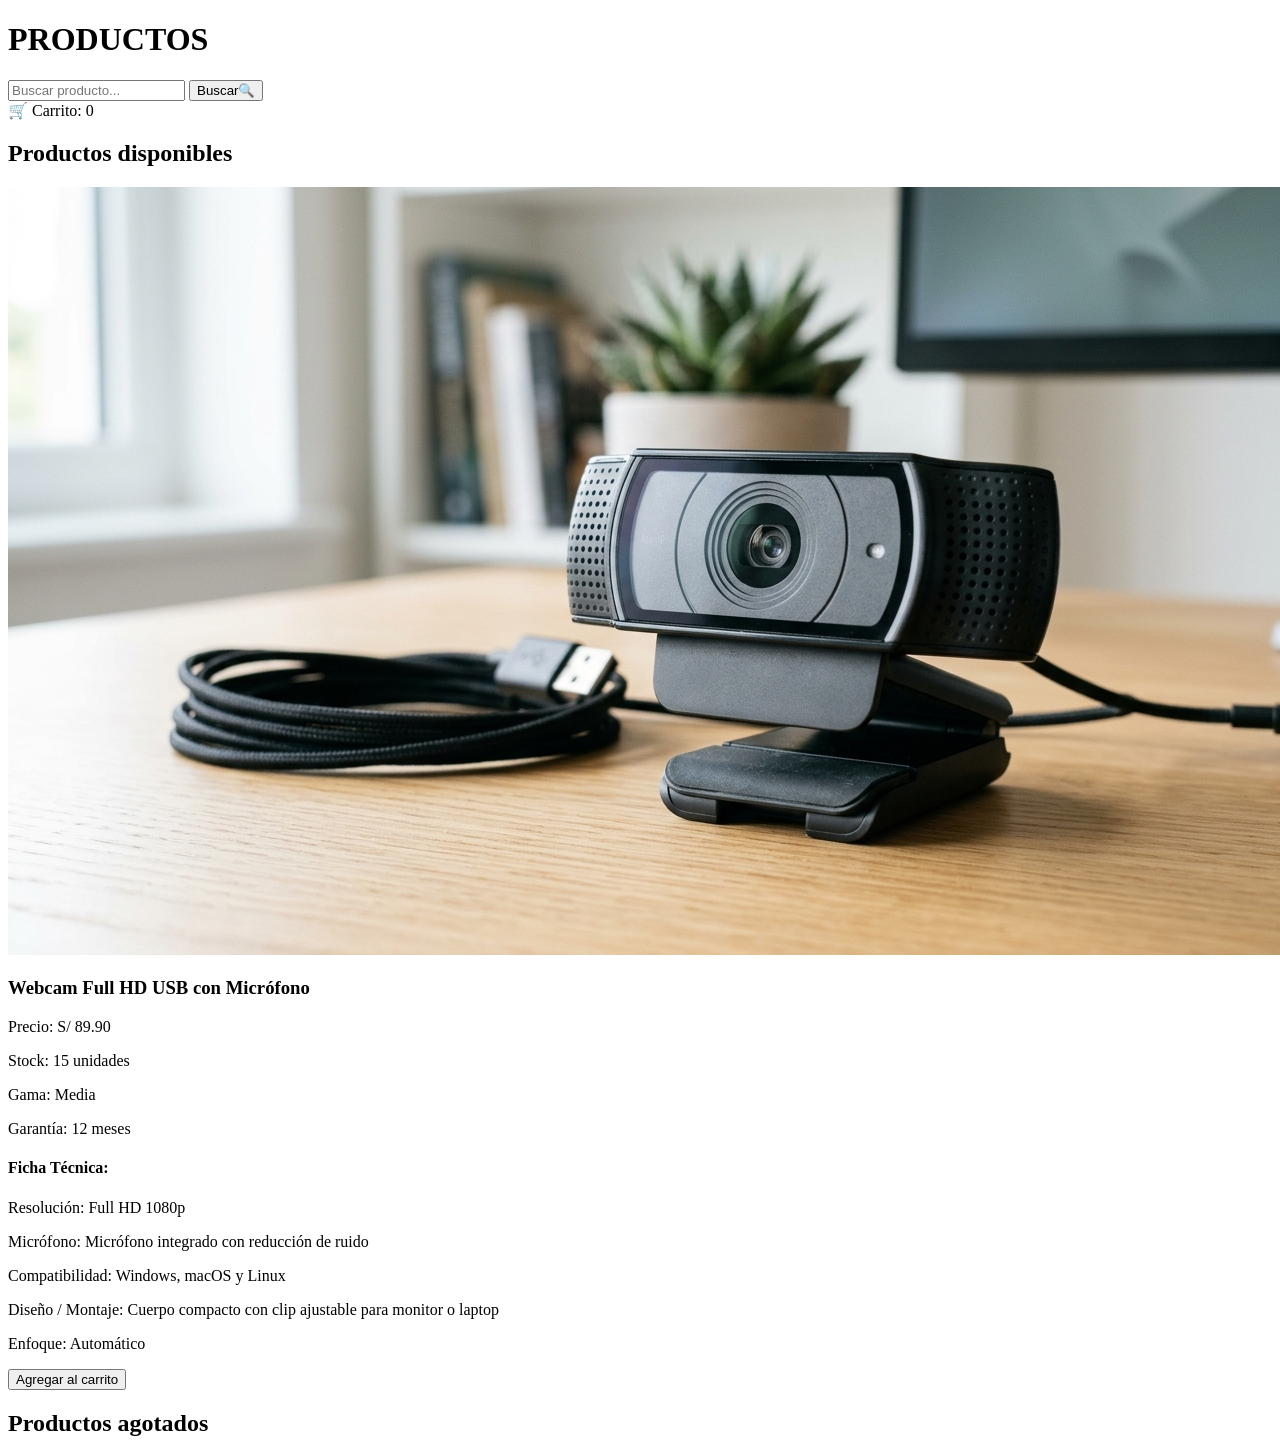
<file: SNARD (1)/productos.html>
<!DOCTYPE html>
<html lang="es-PE">
<head>
    <meta charset="UTF-8">
    <meta  name="viewport"  content="width=device-width, initial-scale=1.0">
    <title>Productos  -  SNARD</title>
</head>
<body>
    <h1 class="titulo_principal">PRODUCTOS</h1>
    <nav class="barra_navegacion">
        <div class="buscador">
            <input type="text" id="buscarProducto"  placeholder="Buscar producto...">
            <button id="btnBuscar">Buscar🔍</button>
        </div>

        <div class="carrito">
            🛒 Carrito: <span id="cantidadCarrito">0</span>
        </div>
    </nav>

    <div>
        <h2 class="subtitulos">Productos disponibles</h2>

        <div class="imagenes_ventas">
            <img src="imagenes/Pagina/productos/Gemini_Generated_Image_o26a5co26a5co26a.jpg" alt="camara web">    
        </div>

        <div class="informacion">
            <h3>Webcam Full HD USB con Micrófono</h3>
            <div>
                <p>Precio: S/ 89.90</p>
                <p>Stock: 15 unidades</p>
                <p>Gama: Media</p>
                <p>Garantía: 12 meses</p>
            </div>
            <div>
                <h4>Ficha Técnica:</h4>
                <p>Resolución: Full HD 1080p</p>
                <p>Micrófono: Micrófono integrado con reducción de ruido</p>
                <p>Compatibilidad: Windows, macOS y Linux</p>
                <p>Diseño / Montaje: Cuerpo compacto con clip ajustable para monitor o laptop</p>
                <p>Enfoque: Automático</p>
            </div>
        </div>
        
        <div class="acciones">
            <button class="botones">Agregar al carrito</button>
        </div>
    </div>

    <div>
        <h2 class="subtitulos">Productos agotados</h2>
    </div>
   

</body>

</html>
</file>
<file: style.css>
body {
    font-family: Arial, sans-serif;
    background-color: #f2f2f2;
    color: #333;
    margin: 0;
}

.video {
    text-align: center;
}

.video video {
    width: 500px;
    max-width: 100%;
}

img {
    max-width: 100%;
}

a {
    color: #0077b6;
    text-decoration: none;
}

a:hover {
    text-decoration: underline;
}

header {
    background-color: #eaf6ff;
    color: #102a43;
    padding: 20px;
    text-align: center;
}

.title {
    color: #0077b6;
}

header img {
    width: 300px;
    margin: 10px;
}

main {
    width: 90%;
    max-width: 1100px;
    margin: 30px auto;
}

.navegation-menu {
    list-style: none;
    padding: 0;
    margin-top: 20px;
}

.txt_list {
    display: inline-block;
    margin: 5px;
}

.txt_list a {
    display: block;
    background-color: #243b53;
    color: white;
    padding: 10px 15px;
    border-radius: 5px;
}

.txt_list a:hover {
    background-color: #0077b6;
    text-decoration: none;
}

.subtitles,
.information h4,
.services h3,
.discount h3,
.content_news h3,
.comments h3 {
    color: #0077b6;
}

.subtitles {
    text-align: center;
    border-bottom: 2px solid #0077b6;
    padding-bottom: 8px;
}

.text {
    margin-bottom: 20px;
}

main section img {
    width: 700px;
    display: block;
    margin: 20px auto;
}

main article,
.product,
.services,
.news,
.comments,
.new_comments,
.shopping,
.complaints_information,
.complaints_form {
    background-color: white;
    border: 1px solid #ccc;
}

main article,
.product {
    padding: 20px;
    margin: 20px 0;
    border-radius: 5px;
}

.navegation_bar {
    margin: 20px 0;
}

.seeker {
    display: inline-block;
    width: 70%;
}

#search_product {
    width: 70%;
    padding: 10px;
    border: 1px solid #aaa;
    border-radius: 5px;
}

#btnSearch,
.buttons,
button {
    background-color: #0077b6;
    color: white;
    border: 0;
    padding: 10px 15px;
    border-radius: 5px;
    cursor: pointer;
}

#btnSearch:hover,
.buttons:hover,
button:hover {
    background-color: #005f8a;
}

.shopping {
    display: inline-block;
    padding: 10px;
    border-radius: 5px;
}

#cart_quantity {
    color: #0077b6;
    font-weight: bold;
}

.sales_images {
    display: inline-block;
    width: 20%;
    vertical-align: middle;
}

.sales_images img {
    width: 100%;
    height: 180px;
    object-fit: cover;
}

.information {
    display: inline-block;
    width: 55%;
    vertical-align: middle;
    padding: 0 20px;
}

.actions {
    display: inline-block;
    width: 20%;
    text-align: center;
    vertical-align: middle;
}

.services {
    display: inline-block;
    width: 47%;
    vertical-align: top;
    padding: 15px;
    margin: 1%;
}

.services img {
    width: 100%;
    height: 200px;
    object-fit: cover;
}

table {
    width: 100%;
    background-color: white;
    border-collapse: collapse;
}

th,
td {
    border: 1px solid #ccc;
    padding: 10px;
    text-align: center;
}

th {
    background-color: #102a43;
    color: white;
}

.discounts img {
    width: 800px;
    display: block;
    margin: 20px auto;
}

.discount {
    background-color: white;
    border-left: 4px solid #0077b6;
    padding: 15px;
    margin: 20px 0;
}

.news,
.comments {
    padding: 15px;
    margin: 20px 0;
}

.comments {
    margin: 10px 0;
}

.news .image {
    display: inline-block;
    width: 30%;
    height: 170px;
    object-fit: cover;
    vertical-align: middle;
}

.content_news {
    display: inline-block;
    width: 65%;
    vertical-align: middle;
    padding-left: 20px;
}

.new_comments {
    padding: 20px;
    margin: 20px auto;
    max-width: 700px;
}

.new_comments input,
.new_comments textarea {
    width: 100%;
    padding: 10px;
    margin-bottom: 10px;
}

.new_comments textarea {
    height: 120px;
}

.complaints_information,
.complaints_form {
    padding: 20px;
    margin-bottom: 20px;
}

.complaints_information p {
    text-align: center;
}

form label {
    display: block;
    margin: 10px 0 5px;
    font-weight: bold;
}

form input,
form select,
form textarea {
    width: 100%;
    padding: 10px;
    box-sizing: border-box;
}

form section {
    border-top: 1px solid #ccc;
    margin-top: 20px;
    padding-top: 20px;
}

form section:last-child {
    text-align: center;
}

footer {
    background-color: #102a43;
    color: white;
    text-align: center;
    padding: 20px;
    margin-top: 40px;
}
</file>
